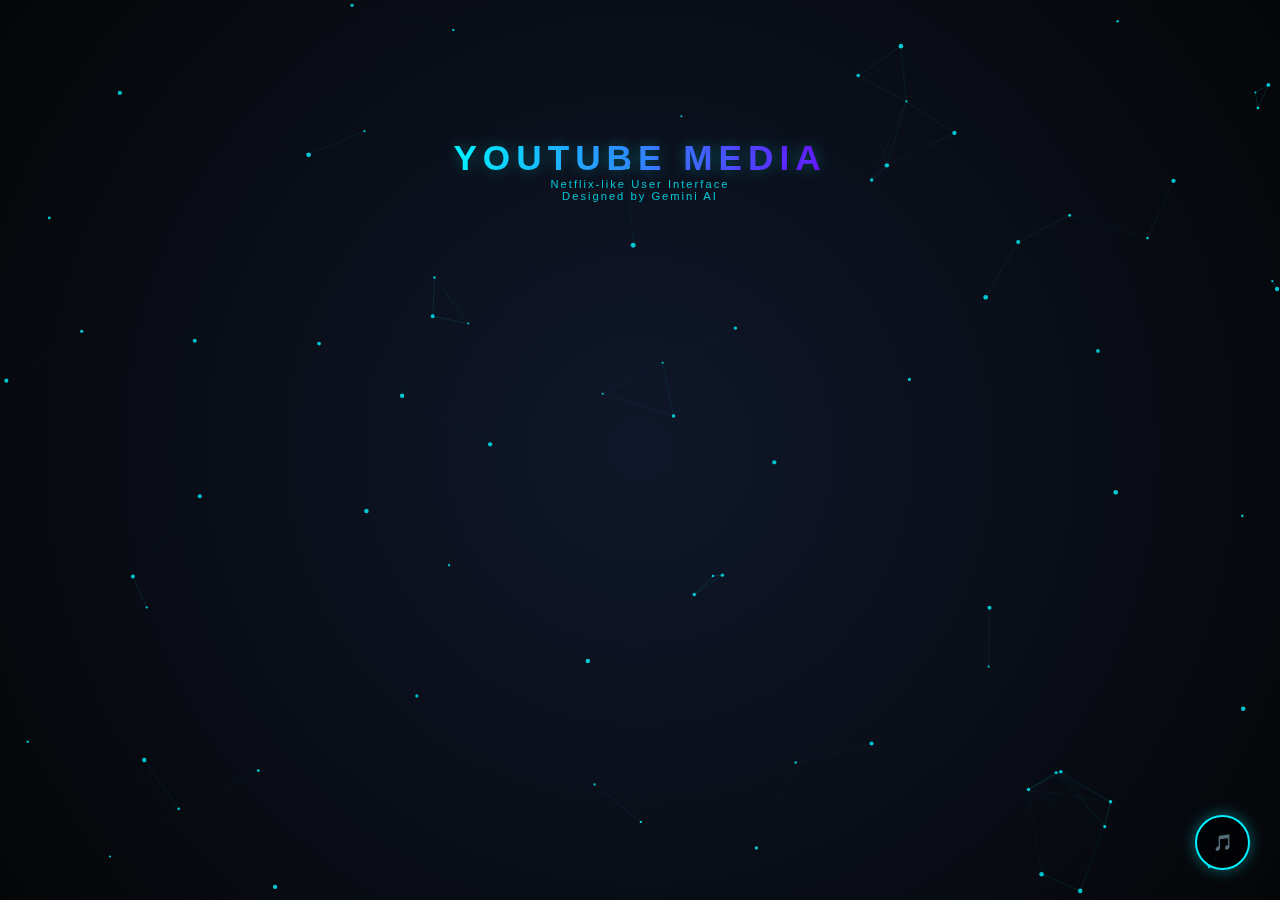
<file: index.html>
<!DOCTYPE html>
<html lang="zh-TW">
<head>
    <meta charset="UTF-8">
    <meta name="viewport" content="width=device-width, initial-scale=1.0">
    <title>Youtube Media</title>
    <link rel="icon" type="image/png" href="images/favicon.png">
    <link rel="shortcut icon" href="images/favicon.png" type="image/x-icon" />
    <link rel="apple-touch-icon" href="images/favicon.png" />      
   
    <style>
        :root {
            --primary-color: #00f2ff;
            --secondary-color: #7000ff;
            --bg-dark: #050608;
        }

        * { margin: 0; padding: 0; box-sizing: border-box; font-family: 'Segoe UI', sans-serif; }

        body {
            background-color: var(--bg-dark);
            color: white;
            min-height: 100vh;
            display: flex;
            flex-direction: column;
            align-items: center;
            justify-content: center;
            overflow: hidden;
        }

        #particleCanvas {
            position: fixed;
            top: 0;
            left: 0;
            width: 100%;
            height: 100%;
            z-index: -1;
            background: radial-gradient(circle at center, #0f172a 0%, #050608 100%);
        }

        @keyframes fadeInUp {
            from { opacity: 0; transform: translateY(30px); filter: blur(10px); }
            to { opacity: 1; transform: translateY(0); filter: blur(0); }
        }

        header {
            text-align: center;
            margin-bottom: 40px;
            animation: fadeInUp 1s ease-out forwards;
            z-index: 10;
        }

        header h1 {
            font-size: 2.2rem;
            letter-spacing: 6px;
            background: linear-gradient(to right, var(--primary-color), var(--secondary-color));
            -webkit-background-clip: text;
            -webkit-text-fill-color: transparent;
            text-shadow: 0 0 15px rgba(0, 242, 255, 0.3);
        }

        /* --- 網格與卡片 --- */
        .grid-container {
            display: grid;
            grid-template-columns: repeat(2, 160px);
            gap: 20px;
            z-index: 10;
        }

        .card {
            background: rgba(255, 255, 255, 0.05);
            border: 1px solid rgba(0, 242, 255, 0.2);
            border-radius: 24px;
            height: 160px;
            display: flex;
            flex-direction: column;
            align-items: center;
            justify-content: center;
            text-decoration: none;
            color: white;
            backdrop-filter: blur(10px);
            transition: all 0.4s cubic-bezier(0.175, 0.885, 0.32, 1.275);
            opacity: 0;
            animation: fadeInUp 0.8s ease-out forwards;
        }

        .card:nth-child(1) { animation-delay: 0.3s; }
        .card:nth-child(2) { animation-delay: 0.5s; }
        .card:nth-child(3) { animation-delay: 0.7s; }
        .card:nth-child(4) { animation-delay: 0.9s; }

        .card:hover {
            transform: scale(1.1);
            border-color: var(--primary-color);
            box-shadow: 0 0 30px rgba(0, 242, 255, 0.5);
            background: rgba(0, 242, 255, 0.1);
        }

        .card span { font-size: 2.5rem; margin-bottom: 10px; }

        /* --- 音樂控制鈕 --- */
        .music-ctrl {
            position: fixed;
            bottom: 30px;
            right: 30px;
            width: 55px;
            height: 55px;
            border-radius: 50%;
            background: rgba(0,0,0,0.6);
            border: 2px solid var(--primary-color);
            color: var(--primary-color);
            display: flex;
            align-items: center;
            justify-content: center;
            cursor: pointer;
            z-index: 100;
            box-shadow: 0 0 15px rgba(0,242,255,0.4);
        }

        .playing { animation: pulse 2s infinite; }
        @keyframes pulse {
            0% { transform: scale(1); }
            50% { transform: scale(1.1); }
            100% { transform: scale(1); }
        }
    </style>
</head>
<body>

    <canvas id="particleCanvas"></canvas>

    <header>
        <h1>YOUTUBE MEDIA</h1>
        <p style="color: var(--primary-color); font-size: 0.7rem; letter-spacing: 2px; opacity: 0.8;">Netflix-like User Interface</p>
        <p style="color: var(--primary-color); font-size: 0.7rem; letter-spacing: 2px; opacity: 0.8;">Designed by Gemini AI</p>
    </header>

    <div class="grid-container">
        <a href="ytiptv.html" class="card"><span>📺</span><b>直播</b></a>
        <a href="ytmusic.html" class="card"><span>🎶</span><b>音樂</b></a>
        <a href="ytmovie.html" class="card"><span>🎬</span><b>電影</b></a>
        <a href="ytdrama.html" class="card"><span>🎭</span><b>劇集</b></a>
        <a href="ytktv.html" class="card"><span>🎤</span><b>卡拉OK</b></a>
        <div class="card"><img width="50%" src="./images/qrcode.png"></img></div>
    </div>

    <audio id="bgm" loop>
        <source src="https://www.soundhelix.com/examples/mp3/SoundHelix-Song-1.mp3" type="audio/mpeg">
    </audio>

    <div class="music-ctrl" id="musicBtn" onclick="toggleMusic()">🎵</div>

    <script>
        const canvas = document.getElementById('particleCanvas');
        const ctx = canvas.getContext('2d');
        let particles = [];
        const connectionDistance = 120; // 連線的最大距離

        function initCanvas() {
            canvas.width = window.innerWidth;
            canvas.height = window.innerHeight;
        }

        class Particle {
            constructor() {
                this.reset();
            }
            reset() {
                this.x = Math.random() * canvas.width;
                this.y = Math.random() * canvas.height;
                this.size = Math.random() * 1.5 + 1;
                this.speedX = (Math.random() - 0.5) * 0.8;
                this.speedY = (Math.random() - 0.5) * 0.8;
            }
            update() {
                this.x += this.speedX;
                this.y += this.speedY;
                if (this.x < 0 || this.x > canvas.width) this.speedX *= -1;
                if (this.y < 0 || this.y > canvas.height) this.speedY *= -1;
            }
            draw() {
                ctx.fillStyle = 'rgba(0, 242, 255, 0.8)';
                ctx.beginPath();
                ctx.arc(this.x, this.y, this.size, 0, Math.PI * 2);
                ctx.fill();
            }
        }

        function createParticles() {
            particles = [];
            // 根據螢幕大小調整數量，手機端稍微減少以維持流暢
            const count = Math.floor((window.innerWidth * window.innerHeight) / 15000);
            for (let i = 0; i < Math.min(count, 80); i++) {
                particles.push(new Particle());
            }
        }

        function drawLines() {
            for (let i = 0; i < particles.length; i++) {
                for (let j = i + 1; j < particles.length; j++) {
                    const dx = particles[i].x - particles[j].x;
                    const dy = particles[i].y - particles[j].y;
                    const distance = Math.sqrt(dx * dx + dy * dy);

                    if (distance < connectionDistance) {
                        // 距離越近，線條越明顯
                        const opacity = 1 - (distance / connectionDistance);
                        ctx.strokeStyle = `rgba(0, 242, 255, ${opacity * 0.3})`;
                        ctx.lineWidth = 0.5;
                        ctx.beginPath();
                        ctx.moveTo(particles[i].x, particles[i].y);
                        ctx.lineTo(particles[j].x, particles[j].y);
                        ctx.stroke();
                    }
                }
            }
        }

        function animate() {
            ctx.clearRect(0, 0, canvas.width, canvas.height);
            particles.forEach(p => {
                p.update();
                p.draw();
            });
            drawLines();
            requestAnimationFrame(animate);
        }

        window.addEventListener('resize', () => {
            initCanvas();
            createParticles();
        });

        /* --- 音樂控制 --- */
        const audio = document.getElementById('bgm');
        const btn = document.getElementById('musicBtn');
        function toggleMusic() {
            if (audio.paused) {
                audio.play();
                btn.classList.add('playing');
                btn.innerHTML = '⏸️';
            } else {
                audio.pause();
                btn.classList.remove('playing');
                btn.innerHTML = '🎵';
            }
        }

        initCanvas();
        createParticles();
        animate();
    </script>
</body>
</html>
</file>
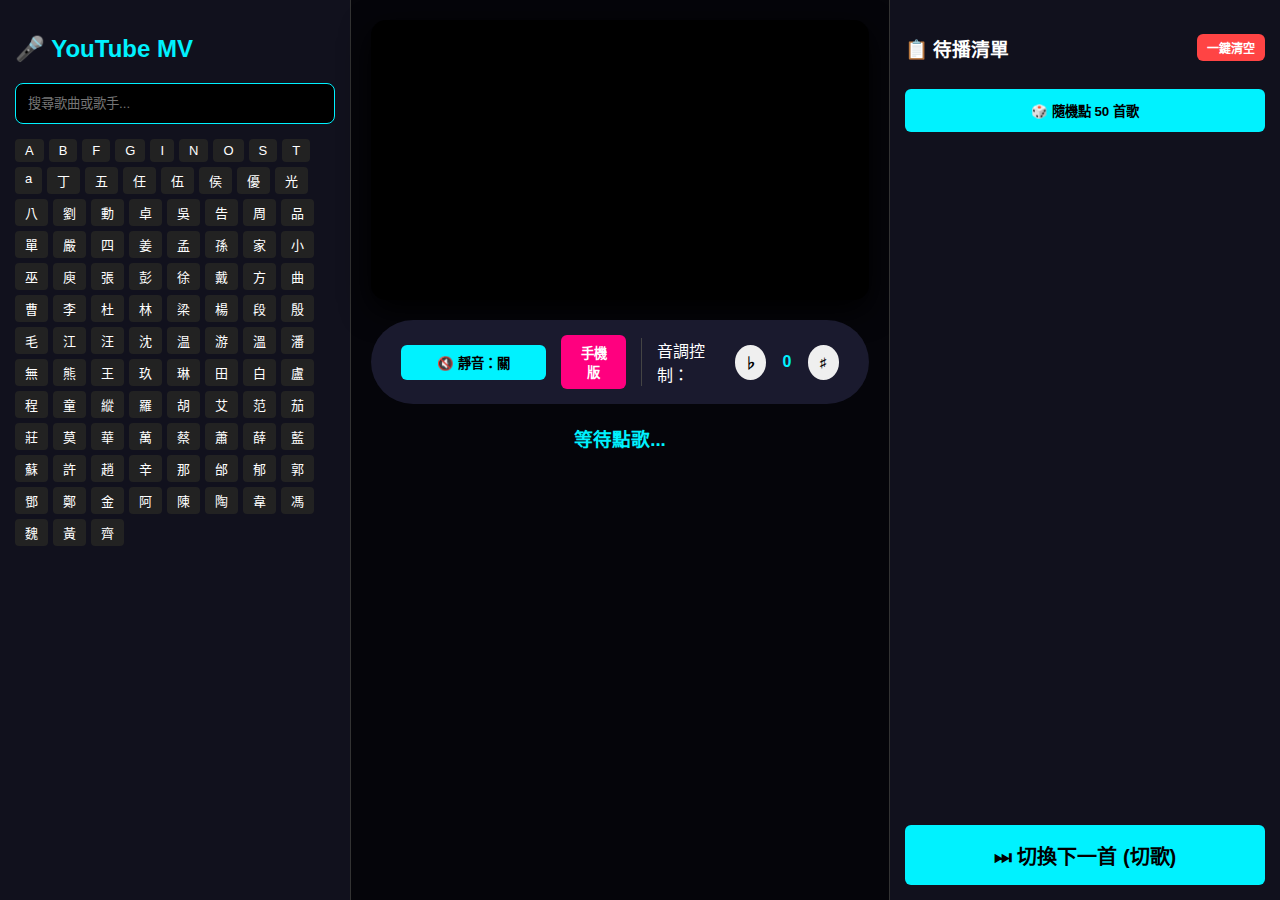
<file: mv_desktop.html>
<!DOCTYPE html>
<html lang="zh-TW">
<head>
    <meta charset="UTF-8">
    <title>YouTube KTV 系統 - 穩定版</title>
    <link rel="icon" type="image/png" href="images/favicon.png">
    <link rel="shortcut icon" href="images/favicon.png" type="image/x-icon" />
    <link rel="apple-touch-icon" href="images/favicon.png" />      
    <style>
        :root {
            --bg: #05050a;
            --panel: #11111d;
            --accent: #00f2ff;
            --pink: #ff007f;
            --text: #ffffff;
        }

        body {
            font-family: 'PingFang TC', 'Microsoft JhengHei', sans-serif;
            background: var(--bg);
            color: var(--text);
            margin: 0;
            display: flex;
            height: 100vh;
            overflow: hidden;
        }

        /* 左側：搜尋區 */
        .sidebar {
            width: 320px;
            background: var(--panel);
            border-right: 1px solid #333;
            display: flex;
            flex-direction: column;
            padding: 15px;
        }

        .search-box {
            /* width: 100%; */
            padding: 12px;
            border-radius: 8px;
            border: 1px solid var(--accent);
            background: #000;
            color: #fff;
            margin-bottom: 15px;
        }

        .surname-bar {
            display: flex;
            flex-wrap: wrap;
            gap: 5px;
            margin-bottom: 15px;
        }

        .surname-btn {
            background: #222;
            padding: 4px 10px;
            cursor: pointer;
            border-radius: 4px;
            font-size: 13px;
        }

        .surname-btn:hover { background: var(--pink); }

        .results { flex: 1; overflow-y: auto; }
        .song-item {
            padding: 12px;
            border-bottom: 1px solid #222;
            display: flex;
            justify-content: space-between;
            align-items: center;
        }

        /* 中間：播放器 */
        .player-zone {
            flex: 1;
            display: flex;
            flex-direction: column;
            padding: 20px;
            align-items: center;
        }

        .video-box {
            width: 100%;
            aspect-ratio: 16/9;
            background: #000;
            border-radius: 15px;
            overflow: hidden;
            box-shadow: 0 10px 30px rgba(0,0,0,1);
        }

        .controls {
            margin-top: 20px;
            display: flex;
            gap: 15px;
            background: #1a1a2e;
            padding: 15px 30px;
            border-radius: 50px;
            align-items: center;
        }

        /* 右側：清單 */
        .queue-zone {
            width: 360px;
            background: var(--panel);
            border-left: 1px solid #333;
            display: flex;
            flex-direction: column;
            padding: 15px;
        }

        .queue-list { flex: 1; overflow-y: auto; margin-top: 10px; }
        .queue-card {
            background: #1e1e35;
            padding: 12px;
            margin-bottom: 10px;
            border-radius: 8px;
            position: relative;
        }

        .queue-card.now { border-left: 5px solid var(--accent); background: #2a2a4d; }

        /* 按鈕風格 */
        button { cursor: pointer; border: none; font-weight: bold; border-radius: 6px; }
        .btn-accent { background: var(--accent); color: #000; padding: 8px 15px; }
        .btn-pink { background: var(--pink); color: #fff; padding: 8px 15px; }
        .btn-danger { background: #ff4444; color: #fff; padding: 5px 10px; font-size: 12px; }
        .btn-mute.active { background: #ff4444; }
    </style>
</head>
<body>

    <div class="sidebar">
        <h2 style="color:var(--accent)">🎤 YouTube MV</h2>
        <input type="text" class="search-box" id="searchInp" placeholder="搜尋歌曲或歌手..." oninput="doSearch()">
        <div class="surname-bar" id="surnameBar"></div>
        <div class="results" id="resList"></div>
    </div>

    <div class="player-zone">
        <div class="video-box">
            <div id="ytPlayer"></div>
        </div>
        
        <div class="controls">
            <button id="muteBtn" class="btn-accent" style="width:160px;" onclick="toggleMute()">🔇 靜音：關</button>
            <!-- <button id="vocalBtn" class="btn-pink" onclick="alert('提示：YouTube影片通常為混音版，伴唱切換僅支援特定KTV格式影片。')">原唱/伴唱</button> -->
            <button id="deviceBtn" class="btn-pink" onclick="toggleDevice()">手機版</button>
            
            <div style="display:flex; align-items:center; gap:10px; border-left: 1px solid #444; padding-left: 15px;">
                <span>音調控制：</span>
                <button onclick="setKey(-1)" style="width:35px; height:35px; border-radius:50%">♭</button>
                <b id="keyDisp" style="width:25px; text-align:center; color:var(--accent)">0</b>
                <button onclick="setKey(1)" style="width:35px; height:35px; border-radius:50%">♯</button>
            </div>
        </div>
        <h3 id="currentTitle" style="margin-top:20px; color:var(--accent)">等待點歌...</h3>
    </div>

    <div class="queue-zone">
        <div style="display:flex; justify-content:space-between; align-items:center;">
            <h3>📋 待播清單</h3>
            <button class="btn-danger" onclick="clearQueue()">一鍵清空</button>
        </div>
        <button class="btn-accent" style="width:100%; margin:10px 0; padding:12px;" onclick="random50()">🎲 隨機點 50 首歌</button>
        <div class="queue-list" id="queueList"></div>
        <button class="btn-accent" style="width:100%; height:60px; font-size:20px; margin-top:10px;" onclick="nextSong()">⏭ 切換下一首 (切歌)</button>
    </div>

<script src="js/ytmv.js"></script>

<script>

    let queue = [];
    let player;
    let curKey = 0;
    let isMuted = false;
    let isMobile = false;

    const songDB = mvDB;

    // 2. YouTube IFrame API 載入 (解決無法播放的核心)
    const tag = document.createElement('script');
    tag.src = "https://www.youtube.com/iframe_api";
    document.head.appendChild(tag);

    function onYouTubeIframeAPIReady() {
        player = new YT.Player('ytPlayer', {
            height: '100%',
            width: '100%',
            playerVars: {
                'autoplay': 1,
                'controls': 1,
                'rel': 0,
                'modestbranding': 1,
                'enablejsapi': 1,
                'origin': window.location.origin // 提高嵌入權限
            },
            events: {
                'onReady': onPlayerReady,
                'onStateChange': (e) => { if(e.data === YT.PlayerState.ENDED) nextSong(); },
                'onError': (e) => { alert("此影片因 YouTube 限制無法播放，請切換下一首。"); nextSong(); }
            }
        });
    }



    function onPlayerReady(event) { console.log("Player Ready"); }

    // 3. 搜尋與索引
    window.onload = () => {
        const sns = [...new Set(songDB.map(s => s.surname))].sort();
        document.getElementById('surnameBar').innerHTML = sns.map(s => 
            `<span class="surname-btn" onclick="filterS('${s}')">${s}</span>`
        ).join('');
    };

    function doSearch() {
        const val = document.getElementById('searchInp').value.toLowerCase();
        if(!val) return;
        renderSongs(songDB.filter(s => s.artist.includes(val) || s.title.includes(val)));
    }

    function filterS(s) { renderSongs(songDB.filter(item => item.surname === s)); }

    function renderSongs(songs) {
        document.getElementById('resList').innerHTML = songs.map(s => `
            <div class="song-item">
                <div style="font-size:14px;"><b>${s.title}</b><br><small>${s.artist}</small></div>
                <div style="display:flex; gap:5px;">
                    <button class="btn-pink" style="padding:4px 8px; font-size:12px;" onclick="addQ(${s.id}, true)">插播</button>
                    <button class="btn-accent" style="padding:4px 8px; font-size:12px;" onclick="addQ(${s.id}, false)">點歌</button>
                </div>
            </div>
        `).join('');
    }

    // 4. 清單與播放控制 (移除移動功能)
    function addQ(id, isIns) {
        const s = songDB.find(x => x.id === id);
        const item = {...s, qid: Date.now() + Math.random()};
        if(isIns && queue.length > 0) queue.splice(1, 0, item);
        else queue.push(item);
        if(queue.length === 1) play();
        renderQ();
    }

    function random50() {
        for(let i=0; i<50; i++){
            const s = songDB[Math.floor(Math.random()*songDB.length)];
            queue.push({...s, qid: Date.now() + Math.random()});
        }
        if(queue.length <= 50) play();
        renderQ();
    }

    function play() {
        if(!queue.length) return;
        player.loadVideoById(queue[0].vid);
        document.getElementById('currentTitle').innerText = `${queue[0].title} - ${queue[0].artist}`;
        curKey = 0;
        updateKeyUI();
    }

    function nextSong() {
        queue.shift();
        if(queue.length > 0) play();
        else { player.stopVideo(); document.getElementById('currentTitle').innerText = "等待點歌..."; }
        renderQ();
    }

    function clearQueue() {
        if(confirm("確定要清空後續歌單？")) {
            queue = queue.slice(0, 1);
            renderQ();
        }
    }

    function toggleMute() {
        isMuted = !isMuted;
        isMuted ? player.mute() : player.unMute();
        const btn = document.getElementById('muteBtn');
        btn.innerText = isMuted ? "🔊 靜音：開" : "🔇 靜音：關";
        btn.classList.toggle('active', isMuted);
    }

    function toggleDevice() {
        // isMobile = !isMobile;
        // document.getElementById('deviceBtn').innerText = isMobile ? "手機版" : "桌面版";
        window.location = "index.html";
    }


    function setKey(val) {
        curKey = Math.max(-6, Math.min(6, curKey + val));
        updateKeyUI();
        player.setPlaybackRate(Math.pow(2, curKey / 12));
    }

    function updateKeyUI() {
        document.getElementById('keyDisp').innerText = (curKey > 0 ? "+" : "") + curKey;
    }

    function renderQ() {
        const box = document.getElementById('queueList');
        box.innerHTML = queue.map((s, i) => `
            <div class="queue-card ${i === 0 ? 'now' : ''}">
                <div style="display:flex; justify-content:space-between; align-items:center;">
                    <div><b>${i+1}. ${s.title}</b><br><small>${s.artist}</small></div>
                    ${i > 0 ? `
                    <div style="display:flex; gap:5px;">
                        <button class="btn-pink" style="padding:4px 8px; font-size:11px;" onclick="const it=queue.splice(${i},1)[0]; queue.splice(1,0,it); renderQ()">插播</button>
                        <button class="btn-danger" onclick="queue.splice(${i},1); renderQ()">✖</button>
                    </div>
                    ` : '<span style="color:var(--accent); font-size:12px;">播放中</span>'}
                </div>
            </div>
        `).join('');
    }
</script>
</body>
</html>
</file>
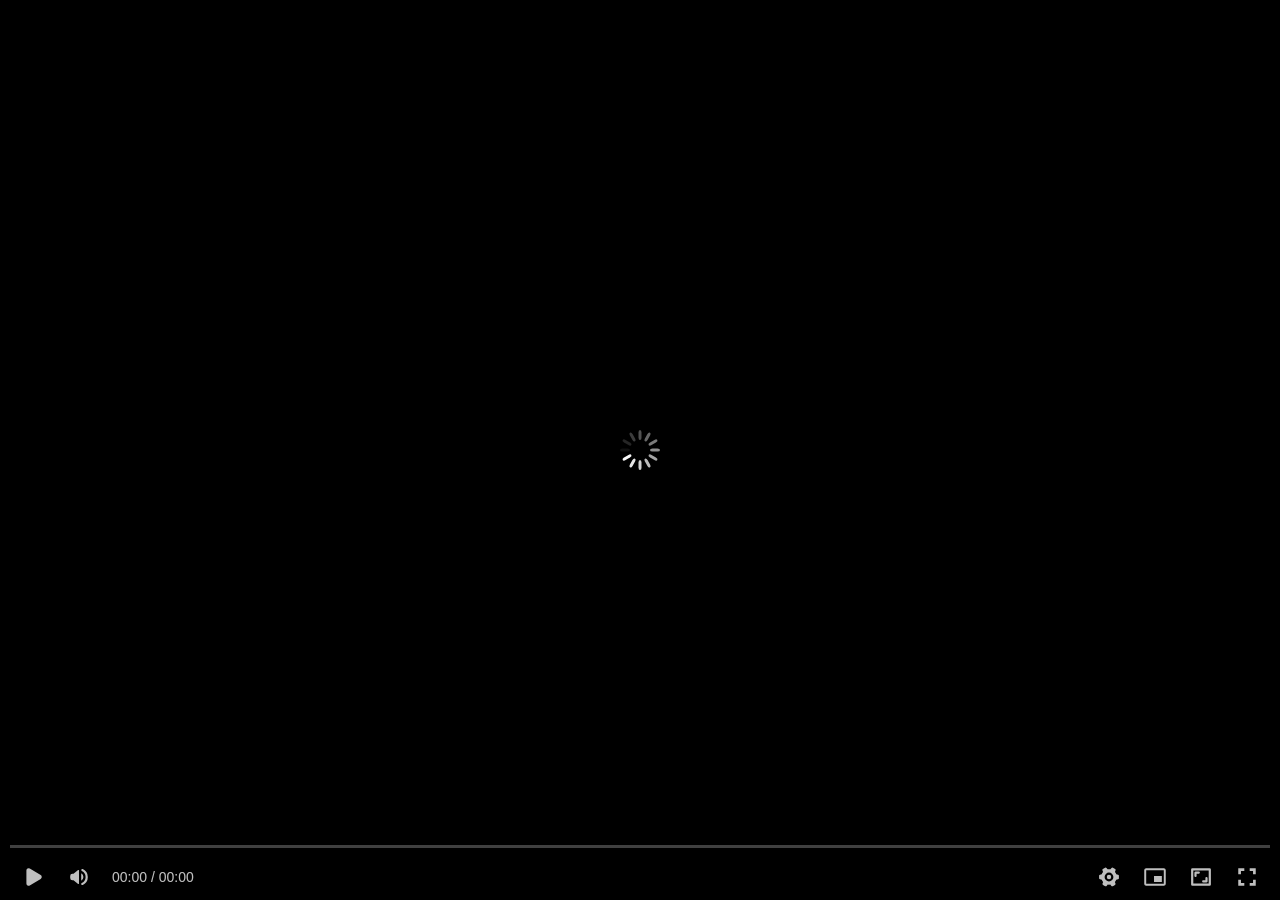
<file: xplayer.html>
<html>

<head>
	<meta charset="utf-8">
	<meta http-equiv="X-UA-Compatible" content="IE=edge,chrome=1">
	<title>xplayer</title>

    <link rel="icon" type="image/png" href="images/favicon.ico">
    <link rel="shortcut icon" href="images/favicon.ico" type="image/x-icon" />
    <link rel="apple-touch-icon" href="images/favicon.ico" />    

	<meta name="viewport" content="width=device-width,user-scalable=no,initial-scale=1,maximum-scale=1,minimum-scale=1,viewport-fit=cover">
	<meta name="renderer" content="webkit"> <!-- (webkit) -->
	<meta name="apple-mobile-web-app-status-bar-style" content="black">
	<meta name="format-detection" content="telephone=no">
	<meta http-equiv="Cache-Control" content="no-transform">
	<meta name="applicable-device" content="mobile">
	<meta name="screen-orientation" content="portrait">
	<meta name="x5-orientation" content="portrait">
	<meta name="description" content="xplayer">
	<meta name="keywords" content="xplayer">
	<meta name="referrer" content="same-origin">
	<script src="js/hls.min.js"></script>
	<script src="js/artplayer.js"></script>
    <link rel="stylesheet" href="css/artplayer.css" type="text/css" />
</head>

<body>

	<div id="artplayer-app" data-art-id="1">
		<div class="art-video-player art-subtitle-show art-layer-show art-backdrop art-control-show art-mask-show"
			style="--art-theme: #e91e63;"><video class="art-video" preload="metadata" autoplay="" playsinline=""
				src="">
				<track default="" kind="metadata" src="">
			</video>
			<div class="art-poster" style="display: none;"></div>
		</div>
	</div>

	<script type="text/javascript">

		var urlParams;
		(window.onpopstate = function () {
			var match,
				pl = /\+/g,  // Regex for replacing addition symbol with a space
				search = /([^&=]+)=?([^&]*)/g,
				decode = function (s) { return decodeURIComponent(s.replace(pl, " ")); },
				query = window.location.search.substring(1);

			urlParams = {};
			while (match = search.exec(query))
				urlParams[decode(match[1])] = decode(match[2]);
		})();
		if (urlParams["url"] == null) { var url = ""; } else { var url = urlParams["url"]; }
		if (urlParams["img"] == null) { var img = ""; } else { var img = urlParams["img"]; }


		Artplayer.CONTEXTMENU = false;
		var art = new Artplayer({
			container: '#artplayer-app',
			url: url,
			poster: img,
			theme: '#e91e63',
			autoplay: true,
			playbackRate: true,
			autoPlayback: true,
			volume: 0.9,
			hotkey: true,
			pip: true,
			fullscreen: true,
			fullscreenWeb: true,
			setting: true,
			miniProgressBar: false,
			whitelist: ['*'],
			lock: true,
			fastForward: true,
			autoOrientation: true,
			airplay: true,
			type: 'hls',
			customType: {
				hls: function (video, url) {
					if (Hls.isSupported()) {
						const hls = new Hls();
						hls.config.maxBufferLength = 160;
						hls.loadSource(url);
						hls.attachMedia(video);
					} else if (video.canPlayType('application/vnd.apple.mpegurl')) {
						video.src = url;
					} else {
						art.notice.show = '不支持播放格式：m3u8';
					}
				},
			},
		});

		fetch(url, {
			method: 'HEAD',
			redirect: 'manual',
			// mode: 'no-cors'
		}).then(res => {
			const type = res.headers.get('content-type');
			if (res.status === 301 || res.status === 302 || res.status === 0 || type.includes('video/mp4')) {
				//if (type.includes('video/mp4')) {
				art.type = 'mp4';
				art.url = res.url;
			} else {
				art.url = res.url;
			}

		}).catch(error => {
			console.error('Error fetching the URL:', error);
		});


		art.on('fullscreenWeb', (...args) => {
			window.parent.postMessage({ message: 'fullscreenWeb', isfull: args }, '*');
		});

	</script>

</body>
</html>
</file>
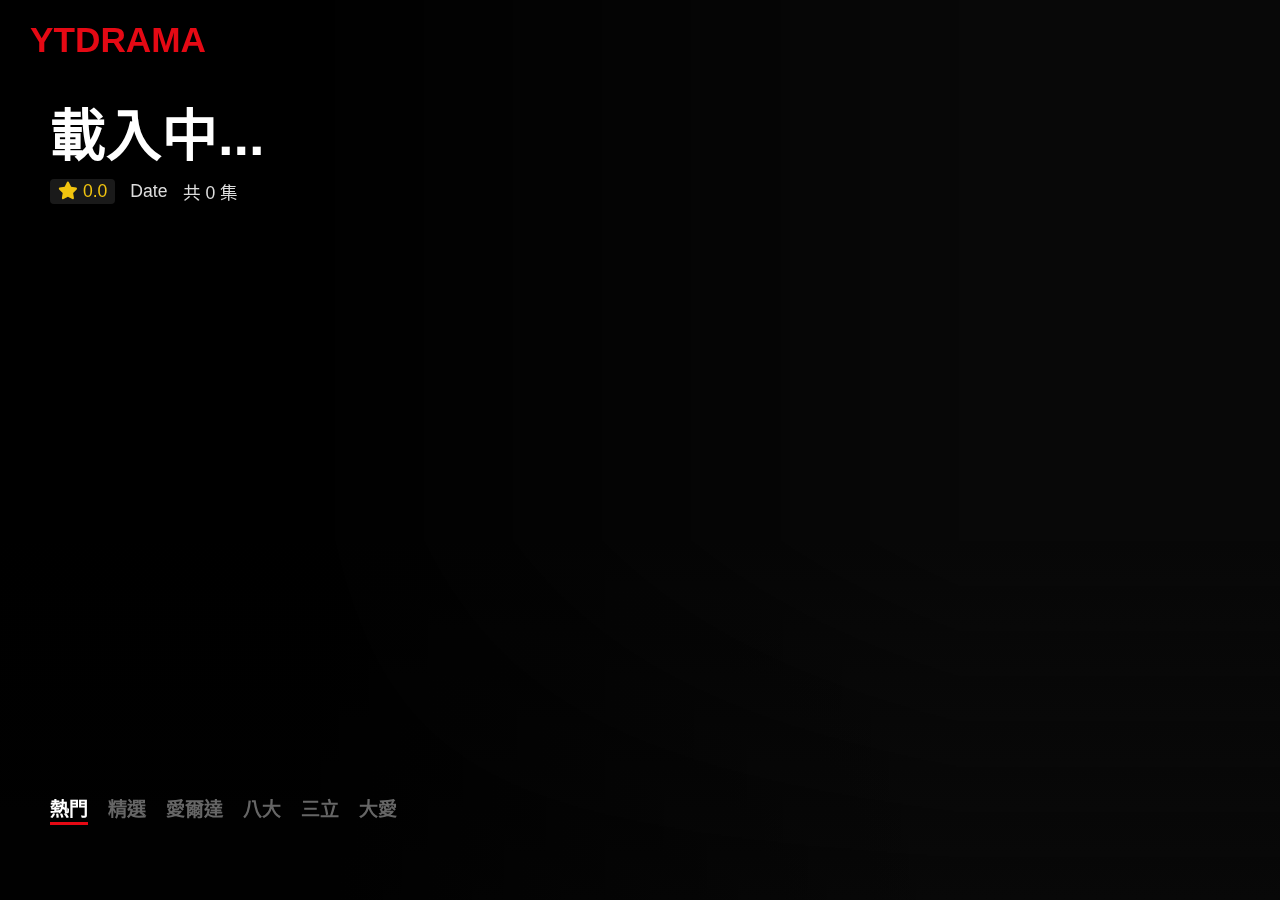
<file: ytdrama.html>
<!DOCTYPE html>
<html lang="zh-TW">
<head>
    <meta charset="UTF-8">
    <meta name="viewport" content="width=device-width, initial-scale=1.0">
    <title>YTDRAMA - 迷你精緻版</title>
    <link rel="stylesheet" href="https://cdnjs.cloudflare.com/ajax/libs/font-awesome/6.0.0/css/all.min.css">
    <style>
        :root {
            --netflix-red: #e50914;
            --bg-color: #080808;
            /* 卡片縮小 80%: 原 220px -> 176px, 原 310px -> 248px */
            --card-w: 176px; 
            --card-h: 248px;
        }

        * { box-sizing: border-box; margin: 0; padding: 0; }
        body {
            background-color: var(--bg-color);
            color: white;
            font-family: 'Helvetica Neue', Helvetica, Arial, sans-serif;
            overflow: hidden;
        }

        /* --- Logo 固定左上角 --- */
        .brand-logo {
            position: fixed;
            top: 20px;
            left: 30px;
            color: var(--netflix-red);
            font-size: 2.2rem;
            font-weight: 900;
            z-index: 2000;
            text-shadow: 0 0 15px rgba(0,0,0,0.8);
            pointer-events: none;
        }

        /* --- 背景圖層 --- */
        #hero-bg {
            position: fixed;
            top: 0; left: 0; width: 100%; height: 100%;
            background-size: cover;
            background-position: center 20%;
            transition: background-image 0.6s ease-in-out;
            z-index: 1;
        }
        #hero-bg::before {
            content: "";
            position: absolute;
            top: 0; left: 0; width: 100%; height: 100%;
            background: linear-gradient(90deg, rgba(0,0,0,0.9) 25%, transparent 75%),
                        linear-gradient(to top, var(--bg-color) 0%, transparent 40%);
        }

        /* --- 劇集資訊浮現區 --- */
        .info-panel {
            position: relative;
            z-index: 10;
            padding: 90px 0 0 50px;
            height: 100vh;
            max-width: 800px;
        }
        .title { font-size: 3.5rem; margin-bottom: 8px; font-weight: 800; }
        .meta { font-size: 1.1rem; color: #ddd; margin-bottom: 15px; display: flex; align-items: center; gap: 15px; }
        .rating { color: #f1c40f; background: rgba(255,255,255,0.1); padding: 2px 8px; border-radius: 4px; }
        .desc { font-size: 1rem; line-height: 1.5; color: #bbb; margin-bottom: 25px; display: -webkit-box; -webkit-line-clamp: 3; -webkit-box-orient: vertical; overflow: hidden; }

        /* --- 10x5 劇集按鈕 (縮小字體) --- */
        .ep-grid {
            display: grid;
            grid-template-columns: repeat(10, 1fr);
            gap: 6px;
            max-width: 700px;
            max-height: 220px;
            overflow-y: auto;
            padding-right: 10px;
        }
        .ep-item {
            background: rgba(255, 255, 255, 0.12);
            color: white;
            padding: 8px 2px;
            text-align: center;
            text-decoration: none;
            font-size: 0.75rem; /* 縮小字體 */
            border-radius: 3px;
            cursor: pointer;
            border: 1px solid transparent;
            transition: 0.2s;
        }
        .ep-item:hover { background: var(--netflix-red); border-color: white; }

        /* --- 電視劇卡片區 (縮小 80%) --- */
        .nav-section {
            position: fixed;
            bottom: 30px;
            left: 0; width: 100%;
            z-index: 100;
            padding-left: 50px;
        }
        .cat-tabs { display: flex; gap: 20px; margin-bottom: 15px; }
        .tab { font-size: 1.2rem; font-weight: bold; color: #666; cursor: pointer; transition: 0.3s; }
        .tab.active { color: white; border-bottom: 3px solid var(--netflix-red); }

        .card-row {
            display: flex;
            gap: 15px;
            overflow-x: auto;
            padding: 15px 0;
            scrollbar-width: none;
        }
        .card-row::-webkit-scrollbar { display: none; }

        .drama-card {
            min-width: var(--card-w);
            height: var(--card-h);
            background-size: cover;
            background-position: center;
            border-radius: 6px;
            cursor: pointer;
            transition: 0.3s cubic-bezier(0.25, 0.46, 0.45, 0.94);
            border: 2px solid transparent;
            box-shadow: 0 10px 20px rgba(0,0,0,0.5);
        }
        .drama-card:hover, .drama-card.active {
            transform: scale(1.1) translateY(-10px);
            border-color: white;
            z-index: 50;
        }

        /* --- 播放視窗 (不占滿全螢幕) --- */
        #player-overlay {
            display: none;
            position: fixed;
            top: 0; left: 0; width: 100%; height: 100%;
            background: rgba(0,0,0,0.85);
            z-index: 3000;
            justify-content: center;
            align-items: center;
        }
        .modal-content {
            width: 75%; /* 不占滿全屏 */
            max-width: 1100px;
            aspect-ratio: 16/9;
            background: black;
            position: relative;
            box-shadow: 0 0 50px rgba(0,0,0,1);
            border: 1px solid #333;
        }
        .close-btn {
            position: absolute;
            top: -45px; right: -45px;
            font-size: 2.5rem; color: white; cursor: pointer;
        }

        /* --- 手機版 --- */
        @media (max-width: 768px) {
            body { overflow-y: auto; }
            .brand-logo { font-size: 1.2rem; }
            #hero-bg { position: relative;  height: 26vh; }
            #hero-bg::before {
                content: "";
                position: absolute;
                top: 0; left: 0; width: 100%; height: 100%;
                background: linear-gradient(90deg, rgba(0,0,0,0.9) 0%, transparent 0%),
                            linear-gradient(to top, var(--bg-color) 0%, transparent 0%);                
            }
            .info-panel { padding: 2vh 20px 20px 20px; height: auto; }
            .title { font-size: 1.8rem; }
            .ep-grid { grid-template-columns: repeat(10, 1fr); max-height: none; }
            .nav-section { position: relative; bottom: 0; padding: 20px; }
            .drama-card { min-width: calc(50% - 15px); height: 210px; }
            #player-overlay { background: black; }
            .modal-content { width: 100%; border: none; }
        }
    </style>
</head>
<body>

    <div class="brand-logo">YTDRAMA</div>
    <div id="hero-bg"></div>
    

    <main class="info-panel">
        <h1 class="title" id="d-title">載入中...</h1>
        <div class="meta">
            <span class="rating"><i class="fas fa-star"></i> <span id="d-rating">0.0</span></span>
            <span id="d-date">Date</span>
            <span>共 <span id="d-total">0</span> 集</span>
        </div>
        <p class="desc" id="d-desc"></p>
        
        <div class="ep-grid" id="d-ep-grid">
            </div>
    </main>

    <div class="nav-section">
        <div class="cat-tabs">
            <div class="tab active" onclick="switchCat('熱門')">熱門</div>
            <div class="tab" onclick="switchCat('精選')">精選</div>
            <div class="tab" onclick="switchCat('愛爾達')">愛爾達</div>
            <div class="tab" onclick="switchCat('八大')">八大</div>
            <div class="tab" onclick="switchCat('三立')">三立</div>
            <div class="tab" onclick="switchCat('大愛')">大愛</div>
        </div>
        <div class="card-row" id="card-row">
            </div>
    </div>

    <div id="player-overlay">
        <div class="modal-content">
            <span class="close-btn" onclick="closePlayer()">&times;</span>
            <div id="yt-player-container"></div>
        </div>
    </div>

    <script src="https://www.youtube.com/iframe_api"></script>
    <script>
        let db = null;
        let curCat = 'trending';
        let curIdx = 0;
        let ytPlayer = null;
        let mPlayer = null;
        const isMobile = window.innerWidth <= 768;

        // 1. YouTube API Ready
        function onYouTubeIframeAPIReady() {
            fetchData();
        }

        async function fetchData() {
            try {
                const res = await fetch('js/dramas_data.json');
                db = await res.json();
                
                const sort = (a, b) => b.rating - a.rating || new Date(b.release_date) - new Date(a.release_date);
                db.trending.sort(sort);
                db.drama.sort(sort);

                renderUI();
                updateInfo(0);
            } catch (e) { console.error(e); }
        }

        // 2. 切換分類
        function switchCat(cat) {
            curCat = cat;
            if (cat=='熱門'){ curCat = 'trending'}
            if (cat=='精選'){ curCat = 'drama'}
            curIdx = 0;
            // document.querySelectorAll('.tab').forEach(t => t.classList.toggle('active', t.innerText.includes(cat === 'trending' ? '熱門' : '精選')));
            document.querySelectorAll('.tab').forEach(t => t.classList.toggle('active', t.innerText.includes(cat)));
            renderUI();
            updateInfo(0);
        }

        // 3. 渲染縮小後的卡片
        function renderUI() {
            const row = document.getElementById('card-row');
            row.innerHTML = db[curCat].map((d, i) => `
                <div class="drama-card" 
                     style="background-image: url('${d.poster}')"
                     onmouseover="updateInfo(${i})"
                     onclick="updateInfo(${i})"
                     data-idx="${i}">
                </div>
            `).join('');
        }

                    //  onclick="playVideo('${d.episode[0].id}')"


        // 4. 更新 Hero 資訊
        function updateInfo(idx) {
            curIdx = idx;
            const item = db[curCat][idx];

            if (isMobile) {
                if (mPlayer) {
                    mPlayer.stopVideo();
                    mPlayer.destroy();
                    mPlayer = null;
                }
            }

            document.getElementById('hero-bg').style.backgroundImage = `url('${item.backdrop}')`;
            document.getElementById('d-title').innerText = item.title;
            document.getElementById('d-desc').innerText = item.overview;
            document.getElementById('d-rating').innerText = item.rating.toFixed(1);
            document.getElementById('d-date').innerText = item.release_date;
            document.getElementById('d-total').innerText = item.total;

            // 劇集矩陣 (縮小字體)
            const grid = document.getElementById('d-ep-grid');
            if (isMobile) {
                grid.innerHTML = item.episode.map(ep => `
                    <div class="ep-item" onclick="playVideo('${ep.id}')">${ep.ep}</div>
                `).join('');
            } else {
                grid.innerHTML = item.episode.map(ep => `
                    <div class="ep-item" onclick="playVideo('${ep.id}')">第 ${ep.ep} 集</div>
                `).join('');
            }

            // 高亮目前卡片
            document.querySelectorAll('.drama-card').forEach(c => c.classList.remove('active'));
            const active = document.querySelector(`.drama-card[data-idx="${idx}"]`);
            if(active) active.classList.add('active');
        }

        // 5. YouTube IFrame 播放控制
        function playVideo(vid) {
            if (isMobile) {
                // 手機版：不彈窗，在 Hero 背景區域播放
                // const bg = document.getElementById('hero-bg');
                // bg.innerHTML = `<iframe width="100%" height="100%" src="https://www.youtube.com/embed/${vid}?autoplay=1&controls=1" frameborder="0" allowfullscreen></iframe>`;

                if (mPlayer) {
                    mPlayer.loadVideoById(vid);
                } else {
                    mPlayer = new YT.Player('hero-bg', {
                        height: '100%',
                        width: '100%',
                        videoId: vid,
                        playerVars: { 'autoplay': 1, 'controls': 1,'rel': 0 },
                        events: { 'onReady': (e) => e.target.playVideo() }
                    });
                }


            } else {
                // 桌機版：置中懸浮視窗 (不占滿全螢幕)
                document.getElementById('player-overlay').style.display = 'flex';
                if (ytPlayer) {
                    ytPlayer.loadVideoById(vid);
                } else {
                    ytPlayer = new YT.Player('yt-player-container', {
                        height: '100%',
                        width: '100%',
                        videoId: vid,
                        playerVars: { 'autoplay': 1, 'rel': 0 },
                        events: { 'onReady': (e) => e.target.playVideo() }
                    });
                }
            }
        }

        function closePlayer() {
            if (ytPlayer) ytPlayer.stopVideo();
            document.getElementById('player-overlay').style.display = 'none';
        }

        // 6. 交互機制
        window.addEventListener('keydown', (e) => {
            const list = db[curCat];
            if (e.key === 'ArrowRight' && curIdx < list.length - 1) updateInfo(curIdx + 1);
            if (e.key === 'ArrowLeft' && curIdx > 0) updateInfo(curIdx - 1);
            if (e.key === 'ArrowUp' || e.key === 'ArrowDown') switchCat(curCat === 'trending' ? 'drama' : 'trending');
            
            const active = document.querySelector(`.drama-card.active`);
            if(active) active.scrollIntoView({ behavior: 'smooth', inline: 'center', block: 'nearest' });
        });

        // 邊緣捲動
        const row = document.getElementById('card-row');
        row.addEventListener('mousemove', (e) => {
            if (e.clientX > window.innerWidth - 150) row.scrollLeft += 20;
            else if (e.clientX < 150) row.scrollLeft -= 20;
        });
    </script>
</body>
</html>
</file>
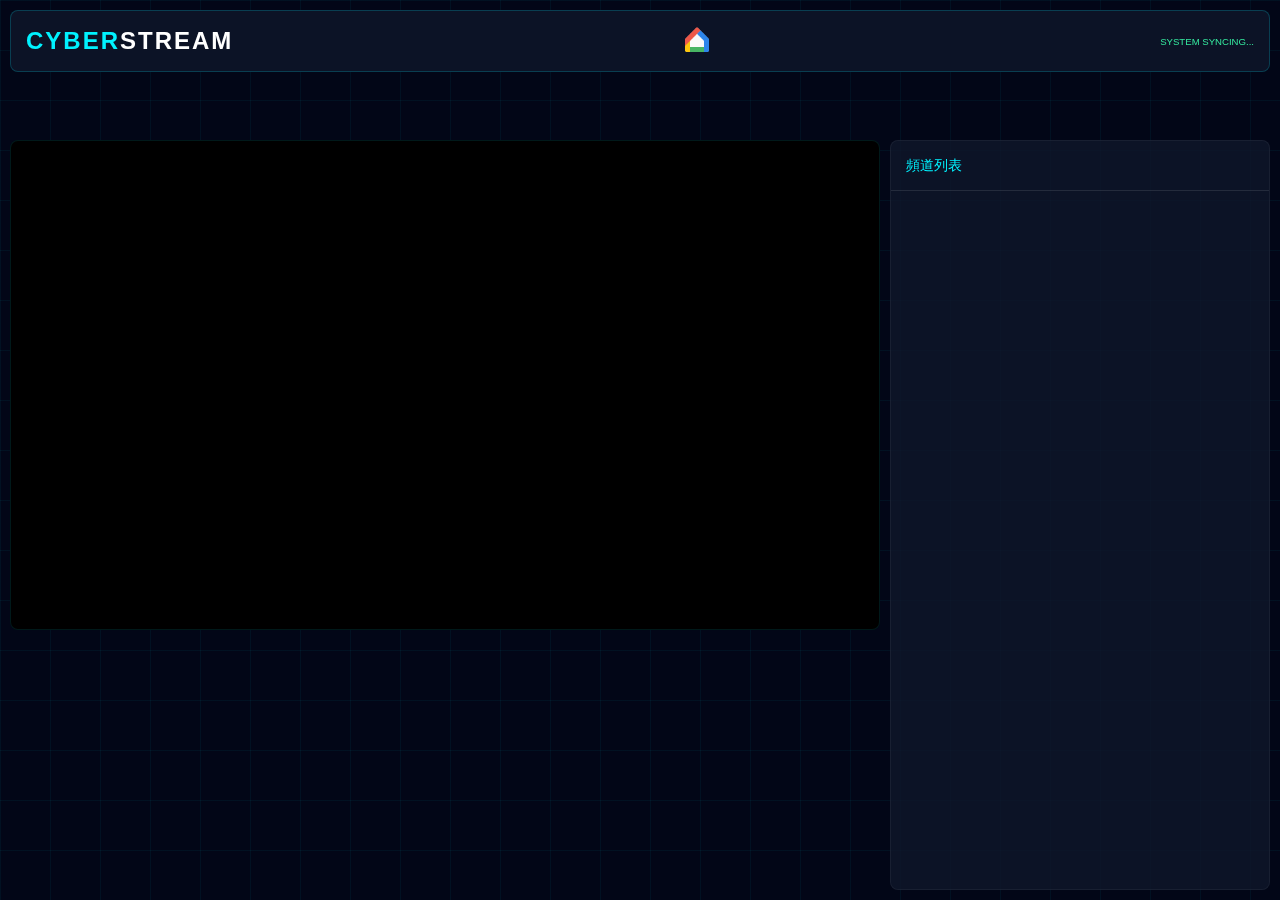
<file: ytiptv.html>
<!DOCTYPE html>
<html lang="zh-Hant">
<head>
    <meta charset="UTF-8">
    <meta name="viewport" content="width=device-width, initial-scale=1.0">
    <title>CyberStream AI | 自動化串流系統</title>
    <link rel="icon" type="image/png" href="images/favicon2.png">
    <link rel="shortcut icon" href="images/favicon2.png" type="image/x-icon" />
    <link rel="apple-touch-icon" href="images/favicon2.png" />      
    <style>
    :root {
            --bg-dark: #020617;
            --panel-bg: rgba(15, 23, 42, 0.8);
            --accent: #00f2ff;
            --accent-glow: rgba(0, 242, 255, 0.3);
            --text: #f1f5f9;
        }

        body {
            background-color: var(--bg-dark);
            color: var(--text);
            font-family: 'Segoe UI', "Microsoft JhengHei", sans-serif;
            margin: 0;
            overflow: hidden; /* 防止主頁面捲動 */
        }

        /* 科技感背景網格 */
        body::before {
            content: "";
            position: fixed;
            top: 0; left: 0; width: 100%; height: 100%;
            background-image: linear-gradient(rgba(0, 242, 255, 0.05) 1px, transparent 1px),
                              linear-gradient(90deg, rgba(0, 242, 255, 0.05) 1px, transparent 1px);
            background-size: 50px 50px;
            z-index: -1;
        }

        .app-container {
            display: grid;
            grid-template-columns: 1fr 380px;
            grid-template-rows: 70px 60px 1fr;
            height: 100vh;
            gap: 15px;
            padding: 15px;
            box-sizing: border-box;
        }

        /* Header Area */
        header {
            grid-column: 1 / -1;
            display: flex;
            align-items: center;
            justify-content: space-between;
            padding: 0 20px;
            background: var(--panel-bg);
            border: 1px solid rgba(0, 242, 255, 0.2);
            border-radius: 10px;
            backdrop-filter: blur(10px);
        }

        .logo { font-size: 1.5rem; font-weight: bold; letter-spacing: 2px; color: var(--accent); }
        .status-tag { font-size: 0.6rem; color: #34e89e; text-transform: uppercase; }

        /* Category Bar */
        .category-bar {
            grid-column: 1 / -1;
            display: flex;
            gap: 12px;
            overflow-x: auto;
            align-items: center;
        }

        .cat-btn {
            background: rgba(255,255,255,0.05);
            border: 1px solid rgba(255,255,255,0.1);
            color: white;
            padding: 8px 20px;
            border-radius: 5px;
            cursor: pointer;
            transition: 0.3s;
            white-space: nowrap;
        }

        .cat-btn.active {
            background: var(--accent);
            color: #000;
            box-shadow: 0 0 15px var(--accent);
            font-weight: bold;
        }

        /* Video Player Area */
        .main-player {
            background: #000;
            border-radius: 12px;
            overflow: hidden;
            border: 1px solid rgba(0, 242, 255, 0.1);
            position: relative;
        }

        /* Sidebar List */
        .sidebar {
            background: var(--panel-bg);
            border-radius: 12px;
            border: 1px solid rgba(255,255,255,0.05);
            display: flex;
            flex-direction: column;
            overflow: hidden;
        }

        .list-header { padding: 15px; border-bottom: 1px solid rgba(255,255,255,0.1); font-size: 0.9rem; color: var(--accent); }
        
        .channel-list {
            flex: 1;
            overflow-y: auto;
            padding: 10px;
        }

        .channel-card {
            display: grid;
            grid-template-columns: 120px 1fr;
            gap: 10px;
            padding: 10px;
            margin-bottom: 10px;
            background: rgba(255,255,255,0.02);
            border-radius: 8px;
            cursor: pointer;
            transition: 0.2s;
            border: 1px solid transparent;
        }

        .channel-card:hover { background: rgba(255,255,255,0.08); border-color: var(--accent); }
        .channel-card img { width: 100%; border-radius: 4px; }
        .ch-title { font-size: 0.85rem; line-height: 1.3; overflow: hidden; display: -webkit-box; -webkit-line-clamp: 2; -webkit-box-orient: vertical; }

        /* RWD */
        @media (max-width: 1024px) {
            .app-container { grid-template-columns: 1fr; grid-template-rows: auto auto 45vh 1fr; overflow-y: auto; }
            .sidebar { height: 500px; }
        }
		
		.app-container {
    display: flex;
    flex-direction: column; /* 手機版預設垂直排列 */
    height: 100vh;
    padding: 10px;
    box-sizing: border-box;
    gap: 10px;
}

@media (min-width: 1024px) {
    .app-container {
        display: grid;
        grid-template-columns: 1fr 380px;
        grid-template-rows: 60px 50px 1fr;
    }
}

header {
    height: 60px;
    display: flex;
    align-items: center;
    padding: 0 15px;
    background: var(--panel-bg);
    border: 1px solid rgba(0, 242, 255, 0.2);
    border-radius: 8px;
}

/* 分類列修正：確保 z-index 足夠高且不被遮擋 */
.category-bar {
    display: flex;
    gap: 10px;
    overflow-x: auto;
    padding: 5px 0;
    z-index: 100; /* 確保在最上層 */
    -webkit-overflow-scrolling: touch; /* 讓手機滑動更順暢 */
}

.cat-btn {
    background: rgba(255,255,255,0.1);
    border: 1px solid rgba(0, 242, 255, 0.3);
    color: white;
    padding: 8px 9px; /* 增加點擊面積 */
    border-radius: 6px;
    cursor: pointer;
    white-space: nowrap;
    font-size: 14px;
}

.cat-btn.active {
    background: var(--accent);
    color: #000;
    box-shadow: 0 0 10px var(--accent);
}

.main-player {
    aspect-ratio: 16 / 9;
    background: #000;
    border-radius: 8px;
    overflow: hidden;
    position: relative;
    z-index: 10; /* 低於分類列 */
}

.sidebar {
    flex: 1; /* 在手機上佔據剩餘空間 */
    background: var(--panel-bg);
    border-radius: 8px;
    display: flex;
    flex-direction: column;
    overflow: hidden;
    min-height: 300px;
}

.channel-list {
    flex: 1;
    overflow-y: auto;
    padding: 10px;
}
		
    </style>
</head>
<body>

<div class="app-container">
    <header>
        <div class="logo">CYBER<span style="color:white">STREAM</span></div>
        <div class="status-tag" onclick="window.location='/';"><img src="./images/home2.png" width="30px"></div>
        <div class="status-tag" id="updateTime">System Syncing...</div>
    </header>

    <div class="category-bar" id="categoryBar">
        </div>

    <div class="main-player">
        <div id="player"></div>
    </div>

    <div class="sidebar">
        <div class="list-header" id="currentCatName">頻道列表</div>
        <div class="channel-list" id="channelList">
            </div>
    </div>
</div>

<script>
    let player;
    let allData = {}; // 儲存從 JSON 讀取的完整資料

    // 1. YouTube Player API 初始化
    var tag = document.createElement('script');
    tag.src = "https://www.youtube.com/iframe_api";
    document.head.appendChild(tag);

    function onYouTubeIframeAPIReady() {
        player = new YT.Player('player', {
            height: '100%', width: '100%',
            videoId: '', 
            playerVars: { 'autoplay': 1, 'playsinline': 1, 'modestbranding': 1 }
        });
        loadJsonData();
    }

    // 2. Fetch 讀取 JSON
    async function loadJsonData() {
        try {
            const response = await fetch('js/live_channels.json');
            const data = await response.json();
            allData = data.channels;
            
            document.getElementById('updateTime').innerText = `Updated: ${data.update_time}`;
            
            createCategoryButtons();
            // 預設顯示第一個分類
            const firstCat = Object.keys(allData)[0];
            switchCategory(firstCat);
            
        } catch (error) {
            console.error("Fetch Error:", error);
            document.getElementById('channelList').innerHTML = "JSON 讀取失敗，請確認檔案路徑或伺服器狀態。";
        }
    }

    // 3. 動態生成分類按鈕
    function createCategoryButtons() {
        const bar = document.getElementById('categoryBar');
        bar.innerHTML = '';
        Object.keys(allData).forEach((cat, index) => {
            const btn = document.createElement('button');
            btn.className = `cat-btn ${index === 0 ? 'active' : ''}`;
            btn.innerText = cat;
            btn.onclick = () => {
                document.querySelectorAll('.cat-btn').forEach(b => b.classList.remove('active'));
                btn.classList.add('active');
                switchCategory(cat);
            };
            bar.appendChild(btn);
        });
    }

    // 4. 切換顯示頻道
    function switchCategory(catName) {
        document.getElementById('currentCatName').innerText = `頻道列表 / ${catName}`;
        const list = document.getElementById('channelList');
		list.scrollTop = 0; // 捲動清單回頂部
        list.innerHTML = '';

        allData[catName].forEach(video => {
            const card = document.createElement('div');
            card.className = 'channel-card';
            card.innerHTML = `
                <img src="${video.thumbnail}" alt="thumb">
                <div class="ch-info">
                    <div class="ch-title">${video.title}</div>
                    <div style="font-size: 0.7rem; color: #888; margin-top:5px;">${video.channel}</div>
                </div>
            `;
            card.onclick = () => {
                player.loadVideoById(video.id);
                // 手機版自動捲動到播放器
                if(window.innerWidth < 1024) window.scrollTo({top: 0, behavior: 'smooth'});
            };
            list.appendChild(card);
        });
    }
</script>
</body>
</html>
</file>
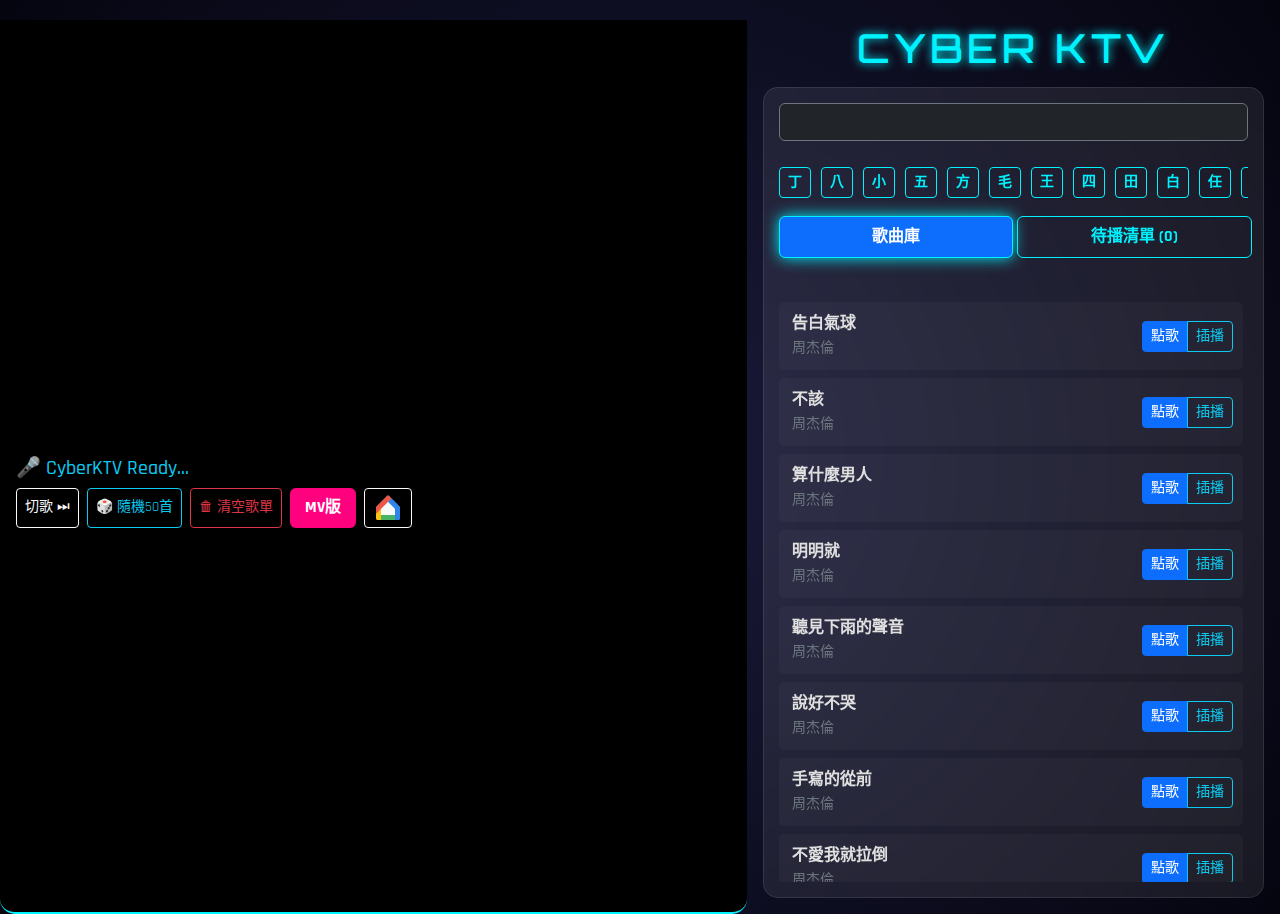
<file: ytktv.html>
<!DOCTYPE html>
<html lang="zh-TW">
<head>
    <meta charset="UTF-8">
    <meta name="viewport" content="width=device-width, initial-scale=1.0">
    <title>CyberKTV Pro</title>
    <link rel="icon" type="image/png" href="images/favicon.png">
    <link rel="shortcut icon" href="images/favicon.png" type="image/x-icon" />
    <link rel="apple-touch-icon" href="images/favicon.png" />      
    <link href="https://cdn.jsdelivr.net/npm/bootstrap@5.3.0/dist/css/bootstrap.min.css" rel="stylesheet">
    <link href="https://fonts.googleapis.com/css2?family=Orbitron:wght@400;700&family=Rajdhani:wght@500;700&display=swap" rel="stylesheet">
    <style>
        :root {
            --neon-cyan: #00f2ff;
            --neon-purple: #bc13fe;
            --bg-deep: #050510;
            --glass: rgba(255, 255, 255, 0.08);
            --bg: #05050a;
            --panel: #11111d;
            --accent: #00f2ff;
            --pink: #ff007f;
            --text: #ffffff;
        }

        body {
            background-color: var(--bg-deep);
            color: #e0e0e0;
            font-family: 'Rajdhani', 'Noto Sans TC', sans-serif;
            background-image: radial-gradient(circle at 50% 50%, #1a1a3a 0%, #050510 100%);
            min-height: 100vh;
        }

        .cyber-header {
            font-family: 'Orbitron', sans-serif;
            color: var(--neon-cyan);
            text-shadow: 0 0 10px var(--neon-cyan);
            letter-spacing: 4px;
            text-align: center;
        }

        /* 影片固定區 */
        .player-sticky {
            position: sticky;
            top: 0;
            z-index: 1050;
            background: #000;
            border-bottom: 2px solid var(--neon-cyan);
        }

        .video-container {
            position: relative;
            padding-bottom: 56.25%;
            height: 0;
            background: #000;
        }

        .video-container iframe {
            position: absolute;
            top: 0; left: 0; width: 100%; height: 100%;
        }

        .glass-panel {
            background: var(--glass);
            backdrop-filter: blur(15px);
            border: 1px solid rgba(255, 255, 255, 0.1);
            border-radius: 15px;
            padding: 15px;
            margin-top: 15px;
        }

        .scroll-nav {
            display: flex;
            overflow-x: auto;
            gap: 10px;
            padding: 10px 0;
            scrollbar-width: thin;
        }
        .scroll-nav::-webkit-scrollbar { display: thin; }

        .btn-cyber {
            border: 1px solid var(--neon-cyan);
            color: var(--neon-cyan);
            background: transparent;
            font-weight: bold;
            transition: 0.3s;
            white-space: nowrap;
        }
        .btn-cyber:hover, .btn-cyber.active {
            background: var(--neon-cyan);
            color: #000;
            box-shadow: 0 0 15px var(--neon-cyan);
        }

        .song-item {
            background: rgba(255, 255, 255, 0.03);
            border-left: 3px solid transparent;
            margin-bottom: 8px;
            border-radius: 5px;
            transition: 0.2s;
            padding: 10px;
        }
        .playing-now {
            border-left-color: var(--neon-purple) !important;
            background: rgba(188, 19, 254, 0.15) !important;
        }

        .scroll-content {
            height: 50vh;
            overflow-y: auto;
            padding-right: 5px;
        }

        /* 按鈕風格 */
        button { cursor: pointer; border: none; font-weight: bold; border-radius: 6px; }
        .btn-accent { background: var(--accent); color: #000; padding: 8px 15px; }
        .btn-pink { background: var(--pink); color: #fff; padding: 8px 15px; }
        .btn-danger { background: #ff4444; color: #fff; padding: 5px 10px; font-size: 12px; }
        .btn-mute.active { background: #ff4444; }

        .scroll-content::-webkit-scrollbar { width: 4px; }
        .scroll-content::-webkit-scrollbar-thumb { background: var(--neon-cyan); border-radius: 10px; }

        @media (min-width: 992px) {
            .player-sticky { position: relative; border-radius: 15px; margin-top: 20px; }
            .scroll-content { height: 580px; }
        }
    </style>
</head>
<body>

<div class="container-fluid p-0">
    <div class="row g-0">
        <div class="col-lg-7 player-sticky">
            <div class="video-container">
                <div id="ytPlayer"></div>
            </div>
            <div class="p-3">
                <div id="nowPlayingText" class="h5 text-truncate text-info">🎤 CyberKTV Ready...</div>
                <div class="d-flex flex-wrap gap-2 mt-2">
                    <button class="btn btn-sm btn-outline-light" onclick="nextSong()">切歌 ⏭</button>
                    <button class="btn btn-sm btn-outline-info" onclick="random50()">🎲 隨機50首</button>
                    <button class="btn btn-sm btn-outline-danger" onclick="clearQueue()">🗑 清空歌單</button>
                    <button id="vocalBtn" class="btn-pink" onclick="toggleDB()">MV版</button>
                    <button class="btn btn-sm btn-outline-light" onclick="window.location='/';"><img src="./images/home2.png" width="30px"> </button>
                    <!-- <button id="deviceBtn" class="btn-pink" onclick="toggleDevice()">桌面版</button> -->
                </div>
            </div>
        </div>

        <div class="col-lg-5 p-3">
            <h1 class="cyber-header my-2">CYBER KTV</h1>

            <div class="glass-panel">
                <input type="text" id="searchInput" class="form-control bg-dark text-white border-secondary mb-3" placeholder="搜尋歌名或歌手..." oninput="handleSearch()">
                
                <div class="scroll-nav mb-2" id="snNav"></div>

                <ul class="nav nav-pills nav-justified mb-3" id="ktvTabs">
                    <li class="nav-item">
                        <button class="nav-link active btn-cyber me-1" id="tab-db-btn" data-bs-toggle="pill" data-bs-target="#pane-db">歌曲庫</button>
                    </li>
                    <li class="nav-item">
                        <button class="nav-link btn-cyber ms-1" id="tab-queue-btn" data-bs-toggle="pill" data-bs-target="#pane-queue" onclick="updateQueueUI()">待播清單 (<span id="qBadge">0</span>)</button>
                    </li>
                </ul>

                <div class="tab-content">
                    <div class="tab-pane fade show active" id="pane-db">
                        <div id="artistNav" class="scroll-nav mb-2"></div>
                        <div id="singerActionBox" class="mb-3 d-none">
                            <button class="btn btn-sm btn-info w-100 fw-bold" id="addAllArtistSongs">加入此歌手所有歌曲</button>
                        </div>
                        <div class="scroll-content" id="dbContainer"></div>
                    </div>
                    
                    <div class="tab-pane fade" id="pane-queue">
                        <div class="scroll-content" id="queueContainer"></div>
                    </div>
                </div>
            </div>
        </div>
    </div>
</div>

<script src="https://cdn.jsdelivr.net/npm/bootstrap@5.3.0/dist/js/bootstrap.bundle.min.js"></script>
<script src="https://www.youtube.com/iframe_api"></script>

<script src="js/ytmv.js"></script>
<script src="js/ytktv.js"></script>

<script>

    let player, queue = [], currentIdx = -1;
    let isMobile = true;
    let isMv = true;

    function switchDB() {
        if (isMv) {
            songDB = mvDB;
        } else {
            songDB = ktvDB;
        };
    }


    // 關鍵：主動切換至歌曲庫分頁
    function switchToLibrary() {
        const dbTabBtn = document.getElementById('tab-db-btn');
        const tabTrigger = new bootstrap.Tab(dbTabBtn);
        tabTrigger.show();
    }

    function onYouTubeIframeAPIReady() {
        player = new YT.Player('ytPlayer', {
            height: '100%', width: '100%',
            playerVars: { 'autoplay': 1, 'controls': 1, 'rel': 0 },
            events: { 
                'onStateChange': (e) => { if(e.data === YT.PlayerState.ENDED) nextSong(); },
                'onError': () => nextSong()
            }
        });
    }

    window.onload = () => {
        switchDB();
        initSurnames();
        renderSongs(songDB);
        document.getElementById('tab-queue-btn').addEventListener('shown.bs.tab', updateQueueUI);
    };

    function initSurnames() {
        const sns = [...new Set(songDB.map(i => i.surname))].sort((a,b) => a.localeCompare(b, 'zh-TW'));
        document.getElementById('snNav').innerHTML = sns.map(s => 
            `<button class="btn btn-sm btn-cyber" onclick="filterBySn('${s}')">${s}</button>`
        ).join('');
    }

    function filterBySn(surname) {
        switchToLibrary(); // 點擊姓氏立即切回歌曲庫
        document.getElementById('singerActionBox').classList.add('d-none');
        if (surname === "全部") {
            renderSongs(songDB);
            document.getElementById('artistNav').innerHTML = "";
        } else {
            const filtered = songDB.filter(i => i.surname === surname);
            const artists = [...new Set(filtered.map(i => i.artist))];
            document.getElementById('artistNav').innerHTML = artists.map(a => 
                `<button class="btn btn-sm btn-outline-light" onclick="filterByArtist('${a}')">${a}</button>`
            ).join('');
            renderSongs(filtered);
        }
    }

    function filterByArtist(artist) {
        switchToLibrary(); // 點擊歌手立即切回歌曲庫
        const filtered = songDB.filter(i => i.artist === artist);
        renderSongs(filtered);
        const actionBox = document.getElementById('singerActionBox');
        actionBox.classList.remove('d-none');
        document.getElementById('addAllArtistSongs').onclick = () => {
            filtered.forEach(s => addSong(s.id, false));
            const btn = document.getElementById('addAllArtistSongs');
            btn.innerText = "已全部點歌 ✓";
            setTimeout(() => btn.innerText = "加入此歌手所有歌曲", 1000);
        };
    }

    function handleSearch() {
        switchToLibrary(); // 開始輸入搜尋時切回歌曲庫
        const val = document.getElementById('searchInput').value.toLowerCase();
        renderSongs(songDB.filter(i => i.title.toLowerCase().includes(val) || i.artist.includes(val)));
    }

    function renderSongs(list) {
        const container = document.getElementById('dbContainer');
        container.innerHTML = list.map(s => `
            <div class="song-item d-flex justify-content-between align-items-center">
                <div><strong>${s.title}</strong><br><small class="text-secondary">${s.artist}</small></div>
                <div class="btn-group">
                    <button class="btn btn-sm btn-primary" onclick="addSong(${s.id}, false)">點歌</button>
                    <button class="btn btn-sm btn-outline-info" onclick="addSong(${s.id}, true)">插播</button>
                </div>
            </div>
        `).join('');
    }

    function addSong(id, isInsert) {
        const song = songDB.find(s => s.id === id);
        const newItem = { ...song, qid: 'q' + Date.now() + Math.random().toString(36).substr(2, 5) };
        if (isInsert && currentIdx !== -1) {
            queue.splice(currentIdx + 1, 0, newItem);
        } else {
            queue.push(newItem);
        }
        updateQueueUI();
        if (currentIdx === -1) nextSong();
    }

    function promoteInQueue(qid) {
        const idx = queue.findIndex(s => s.qid === qid);
        if (idx !== -1 && idx !== currentIdx) {
            const songToMove = queue.splice(idx, 1)[0];
            queue.splice(currentIdx + 1, 0, songToMove);
            updateQueueUI();
        }
        nextSong();
    }

    function random50() {
        for(let i=0; i<50; i++) {
            const s = songDB[Math.floor(Math.random() * songDB.length)];
            queue.push({ ...s, qid: 'r' + Date.now() + Math.random().toString(36).substr(2, 5) });
        }
        updateQueueUI();
        if (currentIdx === -1) nextSong();
    }

    function nextSong() {
        if (currentIdx < queue.length - 1) {
            currentIdx++;
            const s = queue[currentIdx];
            player.loadVideoById(s.vid);
            document.getElementById('nowPlayingText').innerText = `🎤 ${s.artist} - ${s.title}`;
        } else {
            document.getElementById('nowPlayingText').innerText = "點歌清單已播完";
        }
        updateQueueUI();
    }
    
    function clearQueue() {
        if(!confirm("確定清空歌單？")) return;
        queue = (currentIdx !== -1) ? [queue[currentIdx]] : [];
        currentIdx = (queue.length > 0) ? 0 : -1;
        updateQueueUI();
    }

    function toggleDevice() {
        // isMobile = !isMobile;
        // document.getElementById('deviceBtn').innerText = isMobile ? "桌面版" : "手機版";
        window.location = "mv_desktop.html";
    }

    function toggleDB() {
        switchDB();
        isMv = !isMv;
        document.getElementById('vocalBtn').innerText = isMv ? "KTV版" : "MV版";
        initSurnames();
        renderSongs(songDB);
        document.getElementById('tab-queue-btn').addEventListener('shown.bs.tab', updateQueueUI);        
    }


    function updateQueueUI() {
        document.getElementById('qBadge').innerText = queue.length;
        const container = document.getElementById('queueContainer');
        if (!container) return;
        if (queue.length === 0) {
            container.innerHTML = `<div class="text-center p-5 text-secondary">尚未點歌</div>`;
            return;
        }
        container.innerHTML = queue.map((s, i) => `
            <div class="song-item d-flex justify-content-between align-items-center ${i === currentIdx ? 'playing-now' : ''}">
                <div class="text-truncate" style="max-width: 60%">
                    <span class="text-info me-2">${i+1}.</span>
                    <strong>${s.title}</strong><br>
                    <small class="text-secondary">${s.artist}</small>
                </div>
                <div class="d-flex gap-1">
                    ${i > currentIdx ? `
                        <button class="btn btn-xs btn-outline-warning py-0 px-1" style="font-size: 10px" onclick="promoteInQueue('${s.qid}')">插播</button>
                        <button class="btn btn-xs btn-outline-danger py-0 px-1" style="font-size: 10px" onclick="removeFromQueue('${s.qid}')">✕</button>
                    ` : (i === currentIdx ? '<span class="badge bg-danger" style="font-size: 9px">ON AIR</span>' : '<span class="badge bg-secondary" style="font-size: 9px">已播</span>')}
                </div>
            </div>
        `).join('');
    }

    function removeFromQueue(qid) {
        const idx = queue.findIndex(s => s.qid === qid);
        if (idx !== -1) {
            queue.splice(idx, 1);
            if (idx < currentIdx) currentIdx--;
            updateQueueUI();
        }
    }
</script>
</body>
</html>
</file>
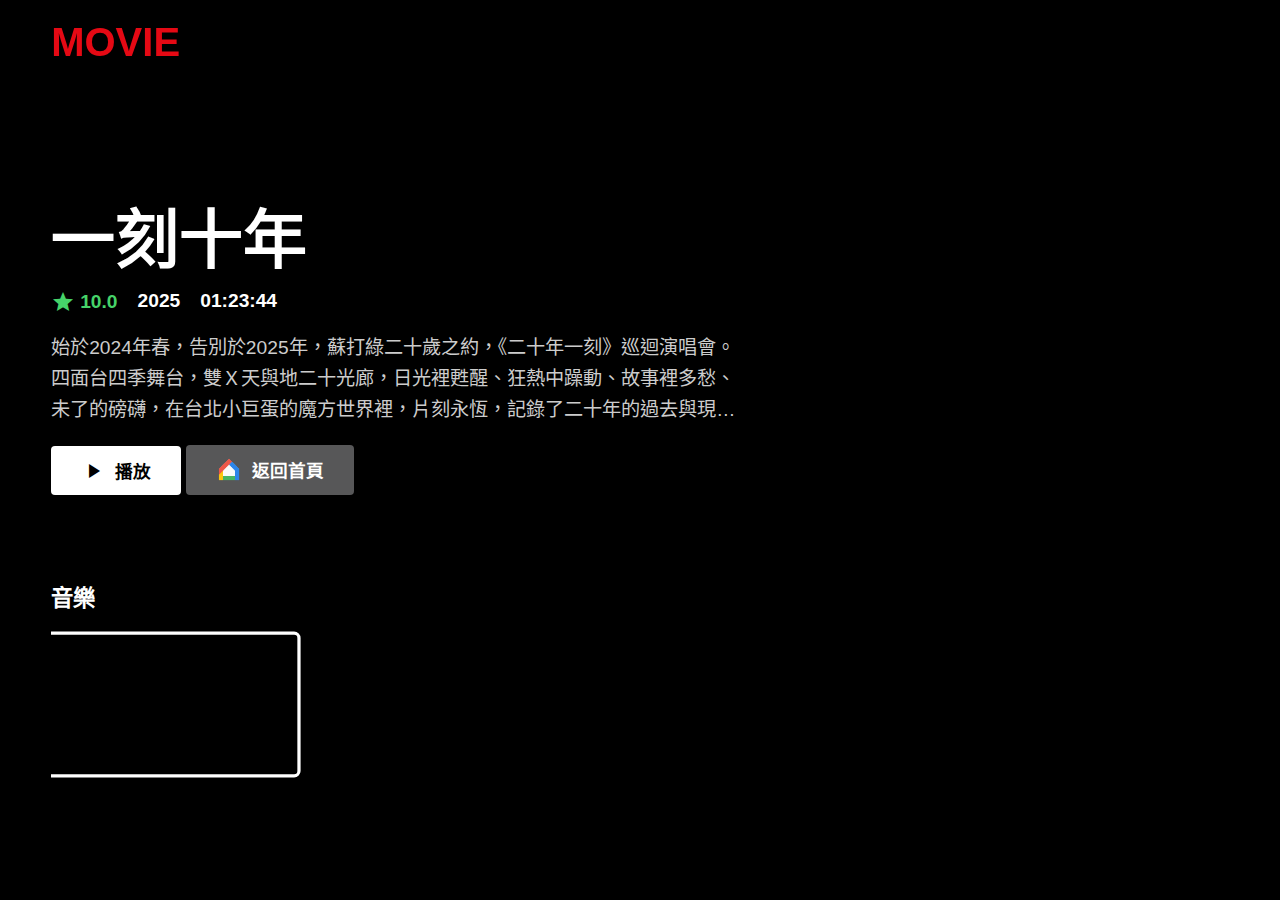
<file: ytmovie.html>
<!DOCTYPE html>
<html lang="zh-TW">
<head>
    <meta charset="UTF-8">
    <meta name="viewport" content="width=device-width, initial-scale=1.0, maximum-scale=1.0, user-scalable=no">
    <title>CyberMOVIE</title>
    <link rel="icon" type="image/png" href="images/favicon.png">
    <link rel="shortcut icon" href="images/favicon.png" type="image/x-icon" />
    <link rel="apple-touch-icon" href="images/favicon.png" />      
    <link href="https://fonts.googleapis.com/icon?family=Material+Icons" rel="stylesheet">
    <style>
        :root { --red: #e50914; --bg: #000; --card-w: 240px; }
        * { box-sizing: border-box; }
        
        body { 
            margin: 0; background: var(--bg); color: white; 
            font-family: 'Inter', sans-serif; overflow-x: hidden; 
            overflow-y: hidden; /* 桌面預設 */
        }

        .main-logo { 
            position: fixed; top: 20px; left: 4%; color: var(--red); 
            font-size: 2.5rem; font-weight: 900; z-index: 1000; 
            text-shadow: 2px 2px 15px rgba(0,0,0,0.8); margin: 0; pointer-events: none;
        }

        /* 頂部固定組 (影片+資訊) */
        .header-fixed-group {
            position: relative; width: 100vw; height: 100vh;
            display: flex; flex-direction: column;
        }

        #video-container { 
            position: absolute; inset: 0; background: #000; z-index: 1; 
        }
        #preview-player { 
            width: 100vw; height: 56.25vw; position: absolute; 
            top: 50%; left: 50%; transform: translate(-50%, -50%);
        }

        /* 資訊區 */
        .hero-overlay { 
            position: absolute; inset: 0; z-index: 10;
            background: linear-gradient(75deg, rgba(0,0,0,0.95) 10%, transparent 80%);
            display: flex; align-items: center; padding: 0 4%;
        }
        .info-content { max-width: 700px; padding-bottom: 200px; }
        #hero-title { font-size: 4rem; font-weight: 900; margin: 0; line-height: 1.1; }
        .hero-meta { margin: 15px 0; display: flex; gap: 20px; font-weight: bold; font-size: 1.2rem; }
        #hero-rating { color: #46d369; display: flex; align-items: center; gap: 5px; }
        #hero-overview { font-size: 1.2rem; line-height: 1.6; color: #ccc; display: -webkit-box; -webkit-line-clamp: 3; -webkit-box-orient: vertical; overflow: hidden; }

        .btn { border: none; padding: 12px 30px; border-radius: 4px; font-weight: bold; cursor: pointer; display: inline-flex; align-items: center; gap: 10px; font-size: 1.1rem; }
        .btn-play { background: white; color: black; }
        .btn-info { background: rgba(109,109,110,0.8); color: white; }

        /* 卡片導覽區 */
        .navigation-panel { 
            position: absolute; bottom: 0; left: 0; width: 100%; height: 320px; 
            z-index: 20; background: linear-gradient(transparent, rgba(0,0,0,1));
            overflow-x: hidden;
        }
        .genre-row { padding: 0 4% 40px; }
        .genre-title { font-size: 1.4rem; margin-bottom: 15px; font-weight: bold; }
        .movie-slider { 
            display: flex; gap: 15px; overflow-x: auto; padding: 10px 0; 
            scroll-behavior: smooth; scrollbar-width: none;
        }
        .movie-slider::-webkit-scrollbar { display: none; }

        .card { 
            min-width: var(--card-w); width: var(--card-w); aspect-ratio: 16/9; 
            background-size: cover; background-position: center; border-radius: 6px;
            border: 3px solid transparent; transition: 0.3s; cursor: pointer;
        }
        .card:hover { transform: scale(1.1); border-color: rgba(255,255,255,0.8); z-index: 5; }
        .card.selected { border-color: white; transform: scale(1.08); }

        /* --- 手機版 RWD --- */
        @media (max-width: 768px) {
            :root { --card-w: calc(50vw - 25px); }
            body { overflow-y: auto; }

            .header-fixed-group { 
                position: sticky; top: 0; height: 65vh; 
                z-index: 500; display: flex; flex-direction: column;
                background: #000;
            }
            
            #video-container { position: relative; height: 35vh; flex-shrink: 0; inset: auto; }
            #preview-player { transform: none; top: 0; left: 0; width: 100%; height: 100%; pointer-events: auto; }

            .hero-overlay { 
                position: relative; height: 30vh; inset: auto; 
                padding: 15px 4%; display: block; background: #000;
            }
            .info-content { padding-bottom: 0; max-width: 100%; }
            #hero-title { font-size: 1.8rem; }
            #hero-overview { font-size: 0.95rem; -webkit-line-clamp: 2; }
            .hero-meta { font-size: 0.9rem; margin: 8px 0; }
            .btn { padding: 8px 15px; font-size: 0.9rem; }

            .navigation-panel { 
                position: relative; height: auto; min-height: 45vh;
                background: #000; z-index: 100; padding-top: 15px;
            }
            .genre-row { display: block !important; padding-bottom: 30px; }
            .main-logo { font-size: 1.5rem; top: 10px; }
            .scroll-zone { display: none; }
        }

        /* 桌面彈窗 */
        .modal { display: none; position: fixed; inset: 0; z-index: 2000; background: rgba(0,0,0,0.9); align-items: center; justify-content: center; }
        .modal-content { background: #000; border-radius: 12px; overflow: hidden; width: 85%; max-width: 1100px; }
        .modal-header { padding: 15px 20px; display: flex; justify-content: space-between; align-items: center; background: #1a1a1a; }
        .close { cursor: pointer; font-size: 40px; }

        .scroll-zone { position: absolute; top: 0; height: 100%; width: 5%; z-index: 30; }
        .scroll-zone.left { left: 0; }
        .scroll-zone.right { right: 0; }
    </style>
</head>
<body>

    <h1 class="main-logo">MOVIE</h1>

    <div class="header-fixed-group">
        <div id="video-container">
            <div id="preview-player"></div>
        </div>
        
        <div class="hero-overlay">
            <div class="info-content">
                <h2 id="hero-title">載入中...</h2>
                <div class="hero-meta">
                    <span id="hero-rating"></span>
                    <span id="hero-date"></span>
                    <span id="hero-duration"></span>
                </div>
                <p id="hero-overview"></p>
                <div class="hero-actions">
                    <button class="btn btn-play" onclick="handlePlayAction()"><i class="material-icons">play_arrow</i> 播放</button>
                    <button class="btn btn-info" onclick="window.location='index.html'"><img src="./images/home2.png" width="26px"> 返回首頁</button>
                    <!-- <button class="btn btn-info" onclick="alert('載入中...')"><i class="material-icons">info_outline</i> 更多資訊</button> -->
                </div>
            </div>
        </div>
    </div>

    <section class="navigation-panel">
        <div class="scroll-zone left" id="zone-left"></div>
        <div class="scroll-zone right" id="zone-right"></div>
        <div id="genre-container"></div>
    </section>

    <div id="video-modal" class="modal">
        <div class="modal-content">
            <div class="modal-header">
                <span id="modal-title" style="font-weight:bold; color:var(--red);"></span>
                <span class="close" onclick="closeModal()">&times;</span>
            </div>
            <div style="aspect-ratio:16/9;"><div id="modal-player-box"></div></div>
        </div>
    </div>

    <script>
        let movies = [];
        let previewPlayer, modalPlayer;
        let genres = [], curG = 0, curM = 0;
        const isMobile = () => window.innerWidth <= 768;

        async function loadData() {
            try {
                const response = await fetch('js/movies_data.json');
                const data = await response.json();
                movies = data.sort((a, b) => b.rating - a.rating || new Date(b.release_date) - new Date(a.release_date));
                initUI();
            } catch (err) { console.error("JSON Error", err); }
        }

        function initUI() {
            genres = [...new Set(movies.map(m => m.genre))];
            const container = document.getElementById('genre-container');
            genres.forEach((g, i) => {
                const row = document.createElement('div');
                row.className = `genre-row`;
                if(!isMobile() && i !== 0) row.style.display = 'none';
                const filtered = movies.filter(m => m.genre === g);
                row.innerHTML = `<div class="genre-title">${g}</div><div class="movie-slider">${filtered.map((m, mi) => `<div class="card" id="card-${i}-${mi}" style="background-image: url('${m.thumbnail}')" onclick="selectMovie(${i}, ${mi})"></div>`).join('')}</div>`;
                container.appendChild(row);
            });
            updateHero();
        }

        function selectMovie(gi, mi) {
            curG = gi; curM = mi;
            updateHero();
        }

        function updateHero() {
            const activeMovies = movies.filter(m => m.genre === genres[curG]);
            const m = activeMovies[curM];
            if(!m) return;
            
            document.getElementById('hero-title').innerText = m.title;
            document.getElementById('hero-overview').innerText = m.overview;
            document.getElementById('hero-date').innerText = m.release_date.split('-')[0];
            document.getElementById('hero-rating').innerHTML = `<i class="material-icons">star</i> ${m.rating.toFixed(1)}`;
            document.getElementById('hero-duration').innerText = new Date(m.duration * 1000).toISOString().substr(11, 8);

            document.querySelectorAll('.card').forEach(c => c.classList.remove('selected'));
            const target = document.getElementById(`card-${curG}-${curM}`);
            if(target) target.classList.add('selected');

            // 預覽狀態：控制項關閉、靜音、30秒
            if (previewPlayer && previewPlayer.loadVideoById) {
                previewPlayer.loadVideoById({ 
                    videoId: m.id, 
                    startSeconds: 0, 
                    endSeconds: 30,
                    suggestedQuality: 'hd1080'
                });
                previewPlayer.mute();
            }
        }

        function handlePlayAction() {
            const m = movies.filter(m => m.genre === genres[curG])[curM];
            if (isMobile()) {
                // 手機版：啟動控制項、解除靜音、載入完整影片
                // 註：YouTube API 不允許動態切換 controls，故需銷毀重建或使用 loadVideoById 技巧
                // 這裡採用 loadVideoById 並確保 iframe 本身已具備控制權限
                previewPlayer.unMute();
                previewPlayer.loadVideoById({
                    videoId: m.id,
                    startSeconds: 0
                });
                // 銷毀並重建以開啟控制功能 (YouTube API 的 controls 限制)
                rebuildPlayerForMobile(m.id);
                window.scrollTo({ top: 0, behavior: 'smooth' });
            } else {
                document.getElementById('video-modal').style.display = 'flex';
                document.getElementById('modal-title').innerText = m.title;
                if (!modalPlayer) {
                    modalPlayer = new YT.Player('modal-player-box', {
                        width: '100%', height: '100%', videoId: m.id, playerVars: { autoplay: 1, controls: 1, rel: 0 }
                    });
                } else { modalPlayer.loadVideoById(m.id); }
                previewPlayer.pauseVideo();
            }
        }

        // 專為手機版重建具備控制項的播放器
        function rebuildPlayerForMobile(videoId) {
            if (previewPlayer) previewPlayer.destroy();
            previewPlayer = new YT.Player('preview-player', {
                videoId: videoId,
                playerVars: { 
                    autoplay: 1, 
                    controls: 1,  // 開啟控制項
                    mute: 0,      // 解除靜音
                    rel: 0,
                    modestbranding: 1
                }
            });
        }

        function closeModal() {
            document.getElementById('video-modal').style.display = 'none';
            if (modalPlayer) modalPlayer.stopVideo();
            previewPlayer.playVideo();
        }

        function onYouTubeIframeAPIReady() {
            previewPlayer = new YT.Player('preview-player', {
                videoId: 'gLq46jvrxeQ',
                playerVars: { 
                    autoplay: 1, 
                    mute: 1, 
                    controls: 0, // 預覽時關閉控制
                    loop: 1, 
                    playlist: 'gLq46jvrxeQ' 
                }
            });
        }

        // 導覽邏輯
        document.addEventListener('keydown', e => {
            if (e.key === "ArrowUp") changeG(-1);
            if (e.key === "ArrowDown") changeG(1);
            if (e.key === "ArrowLeft") changeM(-1);
            if (e.key === "ArrowRight") changeM(1);
        });

        window.addEventListener('wheel', e => {
            if (!isMobile() && Math.abs(e.deltaY) > 50) changeG(e.deltaY > 0 ? 1 : -1);
        }, { passive: true });

        function changeG(d) {
            if(!isMobile()) {
                const rows = document.querySelectorAll('.genre-row');
                rows[curG].style.display = 'none';
                curG = (curG + d + genres.length) % genres.length;
                rows[curG].style.display = 'block';
            } else { curG = (curG + d + genres.length) % genres.length; }
            curM = 0; updateHero();
        }

        function changeM(d) {
            const activeMovies = movies.filter(m => m.genre === genres[curG]);
            curM = (curM + d + activeMovies.length) % activeMovies.length;
            updateHero();
            const target = document.getElementById(`card-${curG}-${curM}`);
            if(target) target.scrollIntoView({ behavior: 'smooth', inline: 'center', block: 'nearest' });
        }

        function setupAutoScroll(id, speed) {
            let timer;
            document.getElementById(id).onmouseenter = () => {
                const activeSlider = document.querySelector('.genre-row:not([style*="display: none"]) .movie-slider');
                if(activeSlider) timer = setInterval(() => activeSlider.scrollLeft += speed, 10);
            };
            document.getElementById(id).onmouseleave = () => clearInterval(timer);
        }
        setupAutoScroll('zone-left', -12);
        setupAutoScroll('zone-right', 12);

        var tag = document.createElement('script');
        tag.src = "https://www.youtube.com/iframe_api";
        document.head.appendChild(tag);
        window.onload = loadData;
    </script>
</body>
</html>
</file>
<file: css/artplayer.css>
body,
html,
div {
    padding: 0;
    margin: 0;
    font-style: normal;
    font-weight: normal;
}

html,
body {
    width: 100%;
    height: 100%;
    padding: 0;
    margin: 0;
}

#artplayer-app {
    position: absolute;
    left: 0;
    top: 0;
    width: 100%;
    height: 100%;
}

.art-contextmenus.art-backdrop-filter {
    display: none !important;
}

.art-video-player .art-notice {
    top: inherit;
    bottom: 50px;
}

.payzhifubox {
    background-color: #0f1313;
    display: flex;
    align-items: center;
    justify-content: space-around;
    position: absolute;
    left: 0;
    top: 0;
    width: 100%;
    height: 100%;
}

.paytips {
    background-color: #1b1e1f;
    padding: 12px;
    text-align: center;
    border-radius: 5px;
    line-height: 32px;
    font-size: 18px;
    color: #ccc;
}

.paybtn {
    background-color: #e91e63;
    color: #fff;
    text-align: center;
    border-radius: 5px;
    padding: 4px 15px;
    display: inline-block;
}

.paytips span {
    color: #e91e63;
}

@media screen and (max-width: 573px) {
    #artplayer-app {
        height: calc(100% - 42px) !important;
    }

    .art-layer-danmuku-emitter {
        padding: 0 10px;
    }

    .art-controls-center {
        display: none !important;
    }

    .art-video-player.art-mobile .art-bottom {
        padding: 50px 5px 0;
    }

    .art-video-player .art-bottom .art-controls .art-control .art-icon {
        width: auto;
        height: auto;
    }

    .art-video-player .art-bottom .art-controls .art-control {
        min-height: 32px;
        min-width: 32px;
    }

    .art-video-player .art-danmuku div {
        font-size: 18px !important;
    }
}

.art-danmuku-emitter .art-danmuku-send {
    background-color: #e91e63;
}

.art-danmuku-emitter .art-danmuku-send:hover {
    opacity: 0.85;
    background-color: #e91e63;
}




.art-video-player {
    --art-theme: red;
    --art-font-color: #fff;
    --art-background-color: #000;
    --art-text-shadow-color: #00000080;
    --art-transition-duration: .2s;
    --art-padding: 10px;
    --art-border-radius: 3px;
    --art-progress-height: 6px;
    --art-progress-color: #ffffff40;
    --art-hover-color: #ffffff40;
    --art-loaded-color: #ffffff40;
    --art-state-size: 80px;
    --art-state-opacity: .8;
    --art-bottom-height: 100px;
    --art-bottom-offset: 20px;
    --art-bottom-gap: 5px;
    --art-highlight-width: 8px;
    --art-highlight-color: #ffffff80;
    --art-control-height: 46px;
    --art-control-opacity: .75;
    --art-control-icon-size: 36px;
    --art-control-icon-scale: 1.1;
    --art-volume-height: 120px;
    --art-volume-handle-size: 14px;
    --art-lock-size: 36px;
    --art-indicator-scale: 0;
    --art-indicator-size: 16px;
    --art-fullscreen-web-index: 9999;
    --art-settings-icon-size: 24px;
    --art-settings-max-height: 300px;
    --art-selector-max-height: 300px;
    --art-contextmenus-min-width: 250px;
    --art-subtitle-font-size: 20px;
    --art-subtitle-gap: 5px;
    --art-subtitle-bottom: 15px;
    --art-subtitle-border: #000;
    --art-widget-background: #000000d9;
    --art-tip-background: #000000b3;
    --art-scrollbar-size: 4px;
    --art-scrollbar-background: #ffffff40;
    --art-scrollbar-background-hover: #ffffff80;
    --art-mini-progress-height: 2px
}

.art-bg-cover {
    background-position: 50%;
    background-repeat: no-repeat;
    background-size: cover
}

.art-bottom-gradient {
    background-image: linear-gradient(#0000, #0006, #000);
    background-position: bottom;
    background-repeat: repeat-x
}

.art-backdrop-filter {
    backdrop-filter: saturate(180%)blur(20px);
    background-color: #000000bf !important
}

.art-truncate {
    text-overflow: ellipsis;
    white-space: nowrap;
    overflow: hidden
}

.art-video-player {
    zoom: 1;
    text-align: left;
    user-select: none;
    box-sizing: border-box;
    color: var(--art-font-color);
    background-color: var(--art-background-color);
    text-shadow: 0 0 2px var(--art-text-shadow-color);
    -webkit-tap-highlight-color: #0000;
    -ms-touch-action: manipulation;
    touch-action: manipulation;
    -ms-high-contrast-adjust: none;
    direction: ltr;
    outline: 0;
    width: 100%;
    height: 100%;
    margin: 0 auto;
    padding: 0;
    font-family: PingFang SC, Helvetica Neue, Microsoft YaHei, Roboto, Arial, sans-serif;
    font-size: 14px;
    line-height: 1.3;
    position: relative
}

.art-video-player *,
.art-video-player :before,
.art-video-player :after {
    box-sizing: border-box
}

.art-video-player ::-webkit-scrollbar {
    width: var(--art-scrollbar-size);
    height: var(--art-scrollbar-size)
}

.art-video-player ::-webkit-scrollbar-thumb {
    background-color: var(--art-scrollbar-background)
}

.art-video-player ::-webkit-scrollbar-thumb:hover {
    background-color: var(--art-scrollbar-background-hover)
}

.art-video-player img {
    vertical-align: top;
    max-width: 100%
}

.art-video-player svg {
    fill: var(--art-font-color)
}

.art-video-player a {
    color: var(--art-font-color);
    text-decoration: none
}

.art-icon {
    justify-content: center;
    align-items: center;
    line-height: 1;
    display: flex
}

.art-video-player.art-backdrop .art-contextmenus,
.art-video-player.art-backdrop .art-info,
.art-video-player.art-backdrop .art-settings,
.art-video-player.art-backdrop .art-layer-auto-playback,
.art-video-player.art-backdrop .art-selector-list,
.art-video-player.art-backdrop .art-volume-inner {
    backdrop-filter: saturate(180%)blur(20px);
    background-color: #000000bf !important
}

.art-video {
    z-index: 10;
    cursor: pointer;
    width: 100%;
    height: 100%;
    position: absolute;
    inset: 0
}

.art-poster {
    z-index: 11;
    pointer-events: none;
    background-position: 50%;
    background-repeat: no-repeat;
    background-size: cover;
    width: 100%;
    height: 100%;
    position: absolute;
    inset: 0
}

.art-video-player .art-subtitle {
    z-index: 20;
    text-align: center;
    pointer-events: none;
    justify-content: center;
    align-items: center;
    gap: var(--art-subtitle-gap);
    bottom: var(--art-subtitle-bottom);
    font-size: var(--art-subtitle-font-size);
    transition: bottom var(--art-transition-duration)ease;
    text-shadow: var(--art-subtitle-border)1px 0 1px, var(--art-subtitle-border)0 1px 1px, var(--art-subtitle-border)-1px 0 1px, var(--art-subtitle-border)0 -1px 1px, var(--art-subtitle-border)1px 1px 1px, var(--art-subtitle-border)-1px -1px 1px, var(--art-subtitle-border)1px -1px 1px, var(--art-subtitle-border)-1px 1px 1px;
    flex-direction: column;
    width: 100%;
    padding: 0 5%;
    display: none;
    position: absolute
}

.art-video-player.art-subtitle-show .art-subtitle {
    display: flex
}

.art-video-player.art-control-show .art-subtitle {
    bottom: calc(var(--art-control-height) + var(--art-subtitle-bottom))
}

.art-danmuku {
    z-index: 30;
    pointer-events: none;
    width: 100%;
    height: 100%;
    position: absolute;
    inset: 0;
    overflow: hidden
}

.art-video-player .art-layers {
    z-index: 40;
    pointer-events: none;
    width: 100%;
    height: 100%;
    display: none;
    position: absolute;
    inset: 0
}

.art-video-player .art-layers .art-layer {
    pointer-events: auto
}

.art-video-player.art-layer-show .art-layers {
    display: flex
}

.art-video-player .art-mask {
    z-index: 50;
    pointer-events: none;
    justify-content: center;
    align-items: center;
    width: 100%;
    height: 100%;
    display: flex;
    position: absolute;
    inset: 0
}

.art-video-player .art-mask .art-state {
    opacity: 0;
    width: var(--art-state-size);
    height: var(--art-state-size);
    transition: all var(--art-transition-duration)ease;
    justify-content: center;
    align-items: center;
    display: flex;
    transform: scale(2)
}

.art-video-player.art-mask-show .art-state {
    cursor: pointer;
    pointer-events: auto;
    opacity: var(--art-state-opacity);
    transform: scale(1)
}

.art-video-player.art-loading-show .art-state {
    display: none
}

.art-video-player .art-loading {
    z-index: 70;
    pointer-events: none;
    justify-content: center;
    align-items: center;
    width: 100%;
    height: 100%;
    display: none;
    position: absolute;
    inset: 0
}

.art-video-player.art-loading-show .art-loading {
    display: flex
}

.art-video-player .art-bottom {
    z-index: 60;
    opacity: 0;
    pointer-events: none;
    padding: 0 var(--art-padding);
    transition: all var(--art-transition-duration)ease;
    background-size: 100% var(--art-bottom-height);
    background-image: linear-gradient(#0000, #0006, #000);
    background-position: bottom;
    background-repeat: repeat-x;
    flex-direction: column;
    justify-content: flex-end;
    width: 100%;
    height: 100%;
    display: flex;
    position: absolute;
    inset: 0;
    overflow: hidden
}

.art-video-player .art-bottom .art-controls,
.art-video-player .art-bottom .art-progress {
    transform: translateY(var(--art-bottom-offset));
    transition: transform var(--art-transition-duration)ease
}

.art-video-player.art-control-show .art-bottom,
.art-video-player.art-hover .art-bottom {
    opacity: 1
}

.art-video-player.art-control-show .art-bottom .art-controls,
.art-video-player.art-hover .art-bottom .art-controls,
.art-video-player.art-control-show .art-bottom .art-progress,
.art-video-player.art-hover .art-bottom .art-progress {
    transform: translateY(0)
}

.art-bottom .art-progress {
    z-index: 0;
    pointer-events: auto;
    padding-bottom: var(--art-bottom-gap);
    position: relative
}

.art-bottom .art-progress .art-control-progress {
    cursor: pointer;
    height: var(--art-progress-height);
    justify-content: center;
    align-items: center;
    display: flex;
    position: relative
}

.art-bottom .art-progress .art-control-progress .art-control-progress-inner {
    transition: height var(--art-transition-duration)ease;
    background-color: var(--art-progress-color);
    align-items: center;
    width: 100%;
    height: 50%;
    display: flex;
    position: relative
}

.art-bottom .art-progress .art-control-progress .art-control-progress-inner .art-progress-hover {
    z-index: 0;
    background-color: var(--art-hover-color);
    width: 0%;
    height: 100%;
    position: absolute;
    inset: 0
}

.art-bottom .art-progress .art-control-progress .art-control-progress-inner .art-progress-loaded {
    z-index: 10;
    background-color: var(--art-loaded-color);
    width: 0%;
    height: 100%;
    position: absolute;
    inset: 0
}

.art-bottom .art-progress .art-control-progress .art-control-progress-inner .art-progress-played {
    z-index: 20;
    background-color: var(--art-theme);
    width: 0%;
    height: 100%;
    position: absolute;
    inset: 0
}

.art-bottom .art-progress .art-control-progress .art-control-progress-inner .art-progress-highlight {
    z-index: 30;
    pointer-events: none;
    width: 100%;
    height: 100%;
    position: absolute;
    inset: 0
}

.art-bottom .art-progress .art-control-progress .art-control-progress-inner .art-progress-highlight span {
    z-index: 0;
    pointer-events: auto;
    transform: translateX(calc(var(--art-highlight-width)/-2));
    background-color: var(--art-highlight-color);
    width: 100%;
    height: 100%;
    position: absolute;
    inset: 0 auto 0 0;
    width: var(--art-highlight-width) !important
}

.art-bottom .art-progress .art-control-progress .art-control-progress-inner .art-progress-indicator {
    z-index: 40;
    width: var(--art-indicator-size);
    height: var(--art-indicator-size);
    transform: scale(var(--art-indicator-scale));
    margin-left: calc(var(--art-indicator-size)/-2);
    transition: transform var(--art-transition-duration)ease;
    border-radius: 50%;
    justify-content: center;
    align-items: center;
    display: flex;
    position: absolute;
    left: 0
}

.art-bottom .art-progress .art-control-progress .art-control-progress-inner .art-progress-indicator .art-icon {
    pointer-events: none;
    width: 100%;
    height: 100%
}

.art-bottom .art-progress .art-control-progress .art-control-progress-inner .art-progress-indicator:hover {
    transform: scale(1.2) !important
}

.art-bottom .art-progress .art-control-progress .art-control-progress-inner .art-progress-indicator:active {
    transform: scale(1) !important
}

.art-bottom .art-progress .art-control-progress .art-control-progress-inner .art-progress-tip {
    z-index: 50;
    border-radius: var(--art-border-radius);
    white-space: nowrap;
    background-color: var(--art-tip-background);
    padding: 3px 5px;
    font-size: 12px;
    line-height: 1;
    display: none;
    position: absolute;
    top: -25px;
    left: 0
}

.art-bottom .art-progress .art-control-progress:hover .art-control-progress-inner {
    height: 100%
}

.art-bottom .art-progress .art-control-thumbnails {
    bottom: calc(var(--art-bottom-gap) + 10px);
    border-radius: var(--art-border-radius);
    pointer-events: none;
    background-color: var(--art-widget-background);
    display: none;
    position: absolute;
    left: 0;
    box-shadow: 0 1px 3px #0003, 0 1px 2px -1px #0003
}

.art-bottom:hover .art-progress .art-control-progress .art-control-progress-inner .art-progress-indicator {
    transform: scale(1)
}

.art-controls {
    z-index: 10;
    pointer-events: auto;
    height: var(--art-control-height);
    justify-content: space-between;
    align-items: center;
    display: flex;
    position: relative
}

.art-controls .art-controls-left,
.art-controls .art-controls-right {
    height: 100%;
    display: flex
}

.art-controls .art-controls-center {
    flex: 1;
    justify-content: center;
    align-items: center;
    height: 100%;
    padding: 0 10px;
    display: none
}

.art-controls .art-controls-right {
    justify-content: flex-end
}

.art-controls .art-control {
    cursor: pointer;
    white-space: nowrap;
    opacity: var(--art-control-opacity);
    min-height: var(--art-control-height);
    min-width: var(--art-control-height);
    transition: opacity var(--art-transition-duration)ease;
    flex-shrink: 0;
    justify-content: center;
    align-items: center;
    display: flex
}

.art-controls .art-control .art-icon {
    height: var(--art-control-icon-size);
    width: var(--art-control-icon-size);
    transform: scale(var(--art-control-icon-scale));
    transition: transform var(--art-transition-duration)ease
}

.art-controls .art-control .art-icon:active {
    transform: scale(calc(var(--art-control-icon-scale)*.8))
}

.art-controls .art-control:hover {
    opacity: 1
}

.art-control-volume {
    position: relative
}

.art-control-volume .art-volume-panel {
    text-align: center;
    cursor: default;
    opacity: 0;
    pointer-events: none;
    left: 0;
    right: 0;
    bottom: var(--art-control-height);
    width: var(--art-control-height);
    height: var(--art-volume-height);
    transition: all var(--art-transition-duration)ease;
    justify-content: center;
    align-items: center;
    padding: 0 5px;
    font-size: 12px;
    display: flex;
    position: absolute;
    transform: translateY(10px)
}

.art-control-volume .art-volume-panel .art-volume-inner {
    border-radius: var(--art-border-radius);
    background-color: var(--art-widget-background);
    flex-direction: column;
    align-items: center;
    gap: 10px;
    width: 100%;
    height: 100%;
    padding: 10px 0 12px;
    display: flex
}

.art-control-volume .art-volume-panel .art-volume-inner .art-volume-slider {
    cursor: pointer;
    flex: 1;
    justify-content: center;
    width: 100%;
    display: flex;
    position: relative
}

.art-control-volume .art-volume-panel .art-volume-inner .art-volume-slider .art-volume-handle {
    border-radius: var(--art-border-radius);
    background-color: #ffffff40;
    justify-content: center;
    width: 2px;
    display: flex;
    position: relative;
    overflow: hidden
}

.art-control-volume .art-volume-panel .art-volume-inner .art-volume-slider .art-volume-handle .art-volume-loaded {
    z-index: 0;
    background-color: var(--art-theme);
    width: 100%;
    height: 100%;
    position: absolute;
    inset: 0
}

.art-control-volume .art-volume-panel .art-volume-inner .art-volume-slider .art-volume-indicator {
    width: var(--art-volume-handle-size);
    height: var(--art-volume-handle-size);
    margin-top: calc(var(--art-volume-handle-size)/-2);
    background-color: var(--art-theme);
    transition: transform var(--art-transition-duration)ease;
    border-radius: 100%;
    flex-shrink: 0;
    position: absolute;
    transform: scale(1)
}

.art-control-volume .art-volume-panel .art-volume-inner .art-volume-slider:active .art-volume-indicator {
    transform: scale(.9)
}

.art-control-volume:hover .art-volume-panel {
    opacity: 1;
    pointer-events: auto;
    transform: translateY(0)
}

.art-video-player .art-notice {
    z-index: 80;
    padding: var(--art-padding);
    pointer-events: none;
    width: 100%;
    height: auto;
    display: none;
    position: absolute;
    inset: 0 0 auto
}

.art-video-player .art-notice .art-notice-inner {
    border-radius: var(--art-border-radius);
    background-color: var(--art-tip-background);
    padding: 5px;
    line-height: 1;
    display: inline-flex
}

.art-video-player.art-notice-show .art-notice {
    display: flex
}

.art-video-player .art-contextmenus {
    z-index: 120;
    border-radius: var(--art-border-radius);
    background-color: var(--art-widget-background);
    min-width: var(--art-contextmenus-min-width);
    flex-direction: column;
    padding: 5px 0;
    font-size: 12px;
    display: none;
    position: absolute
}

.art-video-player .art-contextmenus .art-contextmenu {
    cursor: pointer;
    border-bottom: 1px solid #ffffff1a;
    padding: 10px 15px;
    display: flex
}

.art-video-player .art-contextmenus .art-contextmenu span {
    padding: 0 8px
}

.art-video-player .art-contextmenus .art-contextmenu span:hover,
.art-video-player .art-contextmenus .art-contextmenu span.art-current {
    color: var(--art-theme)
}

.art-video-player .art-contextmenus .art-contextmenu:hover {
    background-color: #ffffff1a
}

.art-video-player .art-contextmenus .art-contextmenu:last-child {
    border-bottom: none
}

.art-video-player.art-contextmenu-show .art-contextmenus {
    display: flex
}

.art-video-player .art-settings {
    z-index: 90;
    border-radius: var(--art-border-radius);
    max-height: var(--art-settings-max-height);
    left: auto;
    right: var(--art-padding);
    bottom: var(--art-control-height);
    transition: all var(--art-transition-duration)ease;
    background-color: var(--art-widget-background);
    flex-direction: column;
    display: none;
    position: absolute;
    overflow: hidden auto
}

.art-video-player .art-settings .art-setting-panel {
    flex-direction: column;
    display: none
}

.art-video-player .art-settings .art-setting-panel.art-current {
    display: flex
}

.art-video-player .art-settings .art-setting-panel .art-setting-item {
    cursor: pointer;
    transition: background-color var(--art-transition-duration)ease;
    justify-content: space-between;
    align-items: center;
    padding: 0 5px;
    display: flex;
    overflow: hidden
}

.art-video-player .art-settings .art-setting-panel .art-setting-item:hover {
    background-color: #ffffff1a
}

.art-video-player .art-settings .art-setting-panel .art-setting-item.art-current {
    color: var(--art-theme)
}

.art-video-player .art-settings .art-setting-panel .art-setting-item .art-icon-check {
    visibility: hidden;
    height: 15px
}

.art-video-player .art-settings .art-setting-panel .art-setting-item.art-current .art-icon-check {
    visibility: visible
}

.art-video-player .art-settings .art-setting-panel .art-setting-item .art-setting-item-left {
    flex-shrink: 0;
    justify-content: center;
    align-items: center;
    gap: 5px;
    display: flex
}

.art-video-player .art-settings .art-setting-panel .art-setting-item .art-setting-item-left .art-setting-item-left-icon {
    height: var(--art-settings-icon-size);
    width: var(--art-settings-icon-size);
    justify-content: center;
    align-items: center;
    display: flex
}

.art-video-player .art-settings .art-setting-panel .art-setting-item .art-setting-item-right {
    justify-content: center;
    align-items: center;
    gap: 5px;
    font-size: 12px;
    display: flex
}

.art-video-player .art-settings .art-setting-panel .art-setting-item .art-setting-item-right .art-setting-item-right-tooltip {
    white-space: nowrap;
    color: #ffffff80
}

.art-video-player .art-settings .art-setting-panel .art-setting-item .art-setting-item-right .art-setting-item-right-icon {
    justify-content: center;
    align-items: center;
    min-width: 32px;
    height: 24px;
    display: flex
}

.art-video-player .art-settings .art-setting-panel .art-setting-item .art-setting-item-right .art-setting-range {
    appearance: none;
    background-color: #fff3;
    outline: none;
    width: 80px;
    height: 3px
}

.art-video-player .art-settings .art-setting-panel .art-setting-item-back {
    border-bottom: 1px solid #ffffff1a
}

.art-video-player.art-setting-show .art-settings {
    display: flex
}

.art-video-player .art-info {
    left: var(--art-padding);
    top: var(--art-padding);
    z-index: 100;
    border-radius: var(--art-border-radius);
    background-color: var(--art-widget-background);
    padding: 10px;
    font-size: 12px;
    display: none;
    position: absolute
}

.art-video-player .art-info .art-info-panel {
    flex-direction: column;
    gap: 5px;
    display: flex
}

.art-video-player .art-info .art-info-panel .art-info-item {
    align-items: center;
    gap: 5px;
    display: flex
}

.art-video-player .art-info .art-info-panel .art-info-item .art-info-title {
    text-align: right;
    width: 100px
}

.art-video-player .art-info .art-info-panel .art-info-item .art-info-content {
    text-overflow: ellipsis;
    white-space: nowrap;
    user-select: all;
    width: 250px;
    overflow: hidden
}

.art-video-player .art-info .art-info-close {
    cursor: pointer;
    position: absolute;
    top: 5px;
    right: 5px
}

.art-video-player.art-info-show .art-info {
    display: flex
}

.art-hide-cursor * {
    cursor: none !important
}

.art-video-player[data-aspect-ratio] {
    overflow: hidden
}

.art-video-player[data-aspect-ratio] .art-video {
    object-fit: fill;
    box-sizing: content-box
}

.art-fullscreen {
    --art-progress-height: 8px;
    --art-indicator-size: 20px;
    --art-control-height: 60px;
    --art-control-icon-scale: 1.3
}

.art-fullscreen-web {
    --art-progress-height: 8px;
    --art-indicator-size: 20px;
    --art-control-height: 60px;
    --art-control-icon-scale: 1.3;
    z-index: var(--art-fullscreen-web-index);
    width: 100%;
    height: 100%;
    position: fixed;
    inset: 0
}

.art-mini-popup {
    z-index: 9999;
    border-radius: var(--art-border-radius);
    cursor: move;
    user-select: none;
    background: #000;
    width: 320px;
    height: 180px;
    transition: opacity .2s;
    position: fixed;
    overflow: hidden;
    box-shadow: 0 0 5px #00000080
}

.art-mini-popup svg {
    fill: #fff
}

.art-mini-popup .art-video {
    pointer-events: none
}

.art-mini-popup .art-mini-close {
    z-index: 20;
    cursor: pointer;
    opacity: 0;
    transition: opacity .2s;
    position: absolute;
    top: 10px;
    right: 10px
}

.art-mini-popup .art-mini-state {
    z-index: 30;
    pointer-events: none;
    opacity: 0;
    background-color: #00000040;
    justify-content: center;
    align-items: center;
    width: 100%;
    height: 100%;
    transition: opacity .2s;
    display: flex;
    position: absolute;
    inset: 0
}

.art-mini-popup .art-mini-state .art-icon {
    opacity: .75;
    cursor: pointer;
    pointer-events: auto;
    transition: transform .2s;
    transform: scale(3)
}

.art-mini-popup .art-mini-state .art-icon:active {
    transform: scale(2.5)
}

.art-mini-popup.art-mini-droging {
    opacity: .9
}

.art-mini-popup:hover .art-mini-close,
.art-mini-popup:hover .art-mini-state {
    opacity: 1
}

.art-video-player[data-flip=horizontal] .art-video {
    transform: scaleX(-1)
}

.art-video-player[data-flip=vertical] .art-video {
    transform: scaleY(-1)
}

.art-video-player .art-layer-lock {
    height: var(--art-lock-size);
    width: var(--art-lock-size);
    top: 50%;
    left: var(--art-padding);
    background-color: var(--art-tip-background);
    border-radius: 50%;
    justify-content: center;
    align-items: center;
    display: none;
    position: absolute;
    transform: translateY(-50%)
}

.art-video-player .art-layer-auto-playback {
    border-radius: var(--art-border-radius);
    left: var(--art-padding);
    bottom: calc(var(--art-control-height) + var(--art-bottom-gap) + 10px);
    background-color: var(--art-widget-background);
    align-items: center;
    gap: 10px;
    padding: 10px;
    line-height: 1;
    display: none;
    position: absolute
}

.art-video-player .art-layer-auto-playback .art-auto-playback-close {
    cursor: pointer;
    justify-content: center;
    align-items: center;
    display: flex
}

.art-video-player .art-layer-auto-playback .art-auto-playback-close svg {
    fill: var(--art-theme);
    width: 15px;
    height: 15px
}

.art-video-player .art-layer-auto-playback .art-auto-playback-jump {
    color: var(--art-theme);
    cursor: pointer
}

.art-video-player.art-lock .art-subtitle {
    bottom: var(--art-subtitle-bottom) !important
}

.art-video-player.art-mini-progress-bar .art-bottom,
.art-video-player.art-lock .art-bottom {
    opacity: 1;
    background-image: none;
    padding: 0
}

.art-video-player.art-mini-progress-bar .art-bottom .art-controls,
.art-video-player.art-lock .art-bottom .art-controls,
.art-video-player.art-mini-progress-bar .art-bottom .art-progress,
.art-video-player.art-lock .art-bottom .art-progress {
    transform: translateY(calc(var(--art-control-height) + var(--art-bottom-gap) + var(--art-progress-height)/4))
}

.art-video-player.art-mini-progress-bar .art-bottom .art-progress-indicator,
.art-video-player.art-lock .art-bottom .art-progress-indicator {
    display: none !important
}

.art-video-player.art-control-show .art-layer-lock {
    display: flex
}

.art-control-selector {
    justify-content: center;
    display: flex;
    position: relative
}

.art-control-selector .art-selector-list {
    text-align: center;
    border-radius: var(--art-border-radius);
    opacity: 0;
    pointer-events: none;
    bottom: var(--art-control-height);
    max-height: var(--art-selector-max-height);
    background-color: var(--art-widget-background);
    transition: all var(--art-transition-duration)ease;
    flex-direction: column;
    align-items: center;
    display: flex;
    position: absolute;
    overflow: hidden auto;
    transform: translateY(10px)
}

.art-control-selector .art-selector-list .art-selector-item {
    flex-shrink: 0;
    justify-content: center;
    align-items: center;
    width: 100%;
    padding: 10px 15px;
    line-height: 1;
    display: flex
}

.art-control-selector .art-selector-list .art-selector-item:hover {
    background-color: #ffffff1a
}

.art-control-selector .art-selector-list .art-selector-item:hover,
.art-control-selector .art-selector-list .art-selector-item.art-current {
    color: var(--art-theme)
}

.art-control-selector:hover .art-selector-list {
    opacity: 1;
    pointer-events: auto;
    transform: translateY(0)
}

[class*=hint--] {
    font-style: normal;
    display: inline-block;
    position: relative
}

[class*=hint--]:before,
[class*=hint--]:after {
    visibility: hidden;
    opacity: 0;
    z-index: 1000000;
    pointer-events: none;
    transition: all .3s;
    position: absolute;
    transform: translate(0, 0)
}

[class*=hint--]:hover:before,
[class*=hint--]:hover:after {
    visibility: visible;
    opacity: 1;
    transition-delay: .1s
}

[class*=hint--]:before {
    content: "";
    z-index: 1000001;
    background: 0 0;
    border: 6px solid #0000;
    position: absolute
}

[class*=hint--]:after {
    color: #fff;
    white-space: nowrap;
    background: #000;
    padding: 8px 10px;
    font-family: Helvetica Neue, Helvetica, Arial, sans-serif;
    font-size: 12px;
    line-height: 12px
}

[class*=hint--][aria-label]:after {
    content: attr(aria-label)
}

[class*=hint--][data-hint]:after {
    content: attr(data-hint)
}

[aria-label=""]:before,
[aria-label=""]:after,
[data-hint=""]:before,
[data-hint=""]:after {
    display: none !important
}

.hint--top-left:before,
.hint--top-right:before,
.hint--top:before {
    border-top-color: #000
}

.hint--bottom-left:before,
.hint--bottom-right:before,
.hint--bottom:before {
    border-bottom-color: #000
}

.hint--left:before {
    border-left-color: #000
}

.hint--right:before {
    border-right-color: #000
}

.hint--top:before {
    margin-bottom: -11px
}

.hint--top:before,
.hint--top:after {
    bottom: 100%;
    left: 50%
}

.hint--top:before {
    left: calc(50% - 6px)
}

.hint--top:after {
    transform: translate(-50%)
}

.hint--top:hover:before {
    transform: translateY(-8px)
}

.hint--top:hover:after {
    transform: translate(-50%)translateY(-8px)
}

.hint--bottom:before {
    margin-top: -11px
}

.hint--bottom:before,
.hint--bottom:after {
    top: 100%;
    left: 50%
}

.hint--bottom:before {
    left: calc(50% - 6px)
}

.hint--bottom:after {
    transform: translate(-50%)
}

.hint--bottom:hover:before {
    transform: translateY(8px)
}

.hint--bottom:hover:after {
    transform: translate(-50%)translateY(8px)
}

.hint--right:before {
    margin-bottom: -6px;
    margin-left: -11px
}

.hint--right:after {
    margin-bottom: -14px
}

.hint--right:before,
.hint--right:after {
    bottom: 50%;
    left: 100%
}

.hint--right:hover:before,
.hint--right:hover:after {
    transform: translate(8px)
}

.hint--left:before {
    margin-bottom: -6px;
    margin-right: -11px
}

.hint--left:after {
    margin-bottom: -14px
}

.hint--left:before,
.hint--left:after {
    bottom: 50%;
    right: 100%
}

.hint--left:hover:before,
.hint--left:hover:after {
    transform: translate(-8px)
}

.hint--top-left:before {
    margin-bottom: -11px
}

.hint--top-left:before,
.hint--top-left:after {
    bottom: 100%;
    left: 50%
}

.hint--top-left:before {
    left: calc(50% - 6px)
}

.hint--top-left:after {
    margin-left: 12px;
    transform: translate(-100%)
}

.hint--top-left:hover:before {
    transform: translateY(-8px)
}

.hint--top-left:hover:after {
    transform: translate(-100%)translateY(-8px)
}

.hint--top-right:before {
    margin-bottom: -11px
}

.hint--top-right:before,
.hint--top-right:after {
    bottom: 100%;
    left: 50%
}

.hint--top-right:before {
    left: calc(50% - 6px)
}

.hint--top-right:after {
    margin-left: -12px;
    transform: translate(0)
}

.hint--top-right:hover:before,
.hint--top-right:hover:after {
    transform: translateY(-8px)
}

.hint--bottom-left:before {
    margin-top: -11px
}

.hint--bottom-left:before,
.hint--bottom-left:after {
    top: 100%;
    left: 50%
}

.hint--bottom-left:before {
    left: calc(50% - 6px)
}

.hint--bottom-left:after {
    margin-left: 12px;
    transform: translate(-100%)
}

.hint--bottom-left:hover:before {
    transform: translateY(8px)
}

.hint--bottom-left:hover:after {
    transform: translate(-100%)translateY(8px)
}

.hint--bottom-right:before {
    margin-top: -11px
}

.hint--bottom-right:before,
.hint--bottom-right:after {
    top: 100%;
    left: 50%
}

.hint--bottom-right:before {
    left: calc(50% - 6px)
}

.hint--bottom-right:after {
    margin-left: -12px;
    transform: translate(0)
}

.hint--bottom-right:hover:before,
.hint--bottom-right:hover:after {
    transform: translateY(8px)
}

.hint--small:after,
.hint--medium:after,
.hint--large:after {
    white-space: normal;
    word-wrap: break-word;
    line-height: 1.4em
}

.hint--small:after {
    width: 80px
}

.hint--medium:after {
    width: 150px
}

.hint--large:after {
    width: 300px
}

[class*=hint--]:after {
    text-shadow: 0 -1px #000;
    box-shadow: 4px 4px 8px #0000004d
}

.hint--error:after {
    text-shadow: 0 -1px #592726;
    background-color: #b34e4d
}

.hint--error.hint--top-left:before,
.hint--error.hint--top-right:before,
.hint--error.hint--top:before {
    border-top-color: #b34e4d
}

.hint--error.hint--bottom-left:before,
.hint--error.hint--bottom-right:before,
.hint--error.hint--bottom:before {
    border-bottom-color: #b34e4d
}

.hint--error.hint--left:before {
    border-left-color: #b34e4d
}

.hint--error.hint--right:before {
    border-right-color: #b34e4d
}

.hint--warning:after {
    text-shadow: 0 -1px #6c5328;
    background-color: #c09854
}

.hint--warning.hint--top-left:before,
.hint--warning.hint--top-right:before,
.hint--warning.hint--top:before {
    border-top-color: #c09854
}

.hint--warning.hint--bottom-left:before,
.hint--warning.hint--bottom-right:before,
.hint--warning.hint--bottom:before {
    border-bottom-color: #c09854
}

.hint--warning.hint--left:before {
    border-left-color: #c09854
}

.hint--warning.hint--right:before {
    border-right-color: #c09854
}

.hint--info:after {
    text-shadow: 0 -1px #1a3c4d;
    background-color: #3986ac
}

.hint--info.hint--top-left:before,
.hint--info.hint--top-right:before,
.hint--info.hint--top:before {
    border-top-color: #3986ac
}

.hint--info.hint--bottom-left:before,
.hint--info.hint--bottom-right:before,
.hint--info.hint--bottom:before {
    border-bottom-color: #3986ac
}

.hint--info.hint--left:before {
    border-left-color: #3986ac
}

.hint--info.hint--right:before {
    border-right-color: #3986ac
}

.hint--success:after {
    text-shadow: 0 -1px #1a321a;
    background-color: #458746
}

.hint--success.hint--top-left:before,
.hint--success.hint--top-right:before,
.hint--success.hint--top:before {
    border-top-color: #458746
}

.hint--success.hint--bottom-left:before,
.hint--success.hint--bottom-right:before,
.hint--success.hint--bottom:before {
    border-bottom-color: #458746
}

.hint--success.hint--left:before {
    border-left-color: #458746
}

.hint--success.hint--right:before {
    border-right-color: #458746
}

.hint--always:after,
.hint--always:before {
    opacity: 1;
    visibility: visible
}

.hint--always.hint--top:before {
    transform: translateY(-8px)
}

.hint--always.hint--top:after {
    transform: translate(-50%)translateY(-8px)
}

.hint--always.hint--top-left:before {
    transform: translateY(-8px)
}

.hint--always.hint--top-left:after {
    transform: translate(-100%)translateY(-8px)
}

.hint--always.hint--top-right:before,
.hint--always.hint--top-right:after {
    transform: translateY(-8px)
}

.hint--always.hint--bottom:before {
    transform: translateY(8px)
}

.hint--always.hint--bottom:after {
    transform: translate(-50%)translateY(8px)
}

.hint--always.hint--bottom-left:before {
    transform: translateY(8px)
}

.hint--always.hint--bottom-left:after {
    transform: translate(-100%)translateY(8px)
}

.hint--always.hint--bottom-right:before,
.hint--always.hint--bottom-right:after {
    transform: translateY(8px)
}

.hint--always.hint--left:before,
.hint--always.hint--left:after {
    transform: translate(-8px)
}

.hint--always.hint--right:before,
.hint--always.hint--right:after {
    transform: translate(8px)
}

.hint--rounded:after {
    border-radius: 4px
}

.hint--no-animate:before,
.hint--no-animate:after {
    transition-duration: 0s
}

.hint--bounce:before,
.hint--bounce:after {
    -webkit-transition: opacity .3s, visibility .3s, -webkit-transform .3s cubic-bezier(.71, 1.7, .77, 1.24);
    -moz-transition: opacity .3s, visibility .3s, -moz-transform .3s cubic-bezier(.71, 1.7, .77, 1.24);
    transition: opacity .3s, visibility .3s, transform .3s cubic-bezier(.71, 1.7, .77, 1.24)
}

.hint--no-shadow:before,
.hint--no-shadow:after {
    text-shadow: initial;
    box-shadow: initial
}

.hint--no-arrow:before {
    display: none
}

.art-video-player.art-mobile {
    --art-bottom-gap: 10px;
    --art-control-height: 38px;
    --art-control-icon-scale: 1;
    --art-state-size: 60px;
    --art-settings-max-height: 180px;
    --art-selector-max-height: 180px;
    --art-indicator-scale: 1;
    --art-control-opacity: 1
}

.art-video-player.art-mobile .art-controls-left {
    margin-left: calc(var(--art-padding)/-1)
}

.art-video-player.art-mobile .art-controls-right {
    margin-right: calc(var(--art-padding)/-1)
}
</file>
